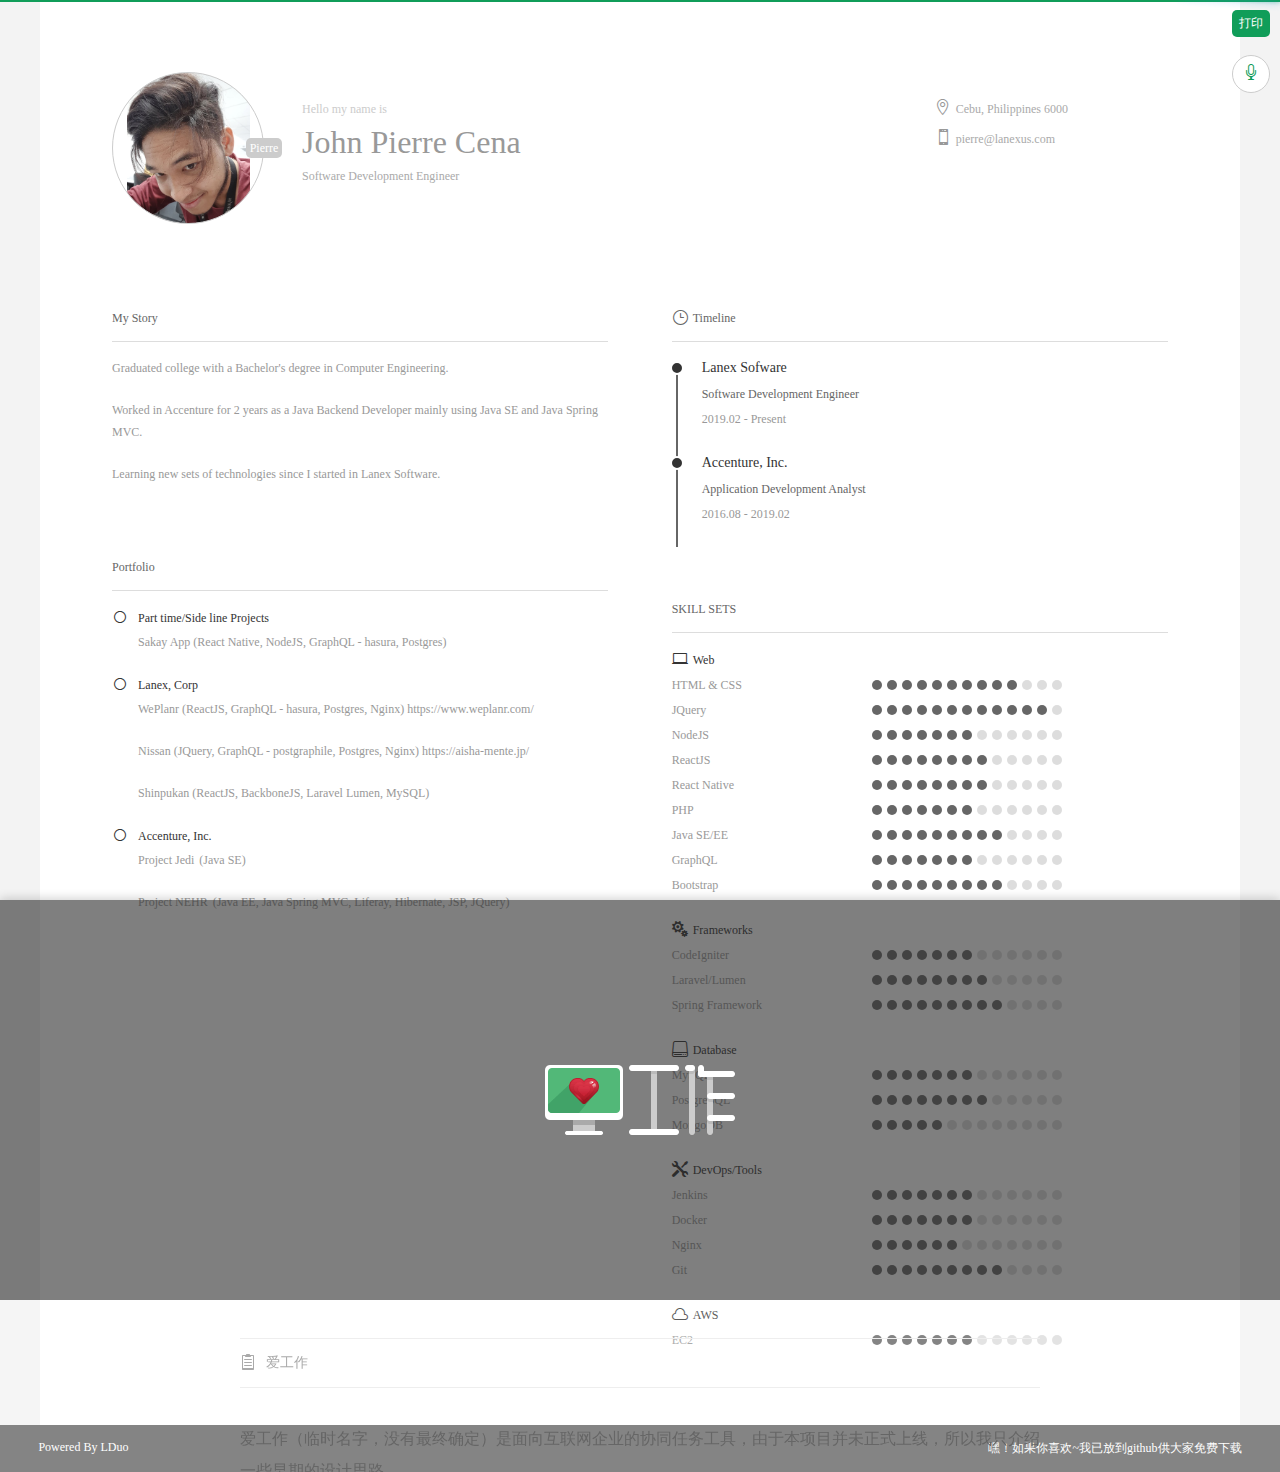
<file: index.html>
<!DOCTYPE html>
<html>
<!--
·   ···  ·  ·  ··
·   ·  · ·  · ·  ·
··· ···   ··   ··
-->
    <head>
        <meta name="viewport" content="width=device-width,initial-scale=1,user-scalable=no,minimal-ui" />
        <meta http-equiv="Content-Type" content="text/html; charset=UTF-8" />
        <meta name="keywords" content="简历,IT男,求职,开源简历" />
        <meta name="description" content="找个工作都不容易~简历开源，有兴趣的随便使用" />

        <!--favicon图标-->
        <link rel="icon" href="images/favicon.png" type="image/x-icon" />
        <link rel="shortcut icon" href="images/favicon.png" type="image/x-icon" />

        <!--ios设备添加到主屏幕的图标-->
        <link rel="apple-touch-icon-precomposed" href="images/apple-touch-icon-precomposed.png">

        <!--loading css-->
        <link href="css/pace-theme-flash.css" rel="stylesheet" type="text/css">

        <!--全局定义css-->
        <link href="css/style.css" rel="stylesheet">

        <!--自适应css-->
        <link href="css/responsive.css" rel="stylesheet">

        <!--字体图标cdd-->
        <link href="css/font.css" rel="stylesheet" type="text/css">

        <title>John Pierre Cena</title>
    </head>
    <body>

        <!-- sound -->
        <div class="sound_area">
            <div class="sa_start circle"><i aria-hidden="true" data-icon="&#xe01b;"></i></div>
            <div class="sa_info r5">
                <ul>
                    <li><i aria-hidden="true" data-icon="&#x4e;"></i>语音请使用/基于chrome浏览器</li>
                    <li><i aria-hidden="true" data-icon="&#x4e;"></i>请允许使用您的麦克风</li>
                    <li><i aria-hidden="true" data-icon="&#x4e;"></i>说"Hello"显示语音助手</li>
                    <li><i aria-hidden="true" data-icon="&#x4e;"></i>说"Close"关闭窗口</li>
                    <li><i aria-hidden="true" data-icon="&#x4e;"></i>说"Contact"显示联系方式</li>
                    <li><i aria-hidden="true" data-icon="&#x4e;"></i>说"Works"显示项目/作品</li>
                    <li><i aria-hidden="true" data-icon="&#x4e;"></i>说"Print"打印此简历</li>
                    <li><i aria-hidden="true" data-icon="&#x4e;"></i>说"Goodbye"再见</li>
                </ul>
            </div>
        </div>

        <div class="sound_help r5 sd">
            <a href="javascript:;" class="close_help" aria-hidden="true" data-icon="&#x4d;"></a>
            <h3><i aria-hidden="true" data-icon="&#xe01b;"></i>你好，我是语音小助手，请原谅我的愚钝...</h3>
            <ul>
                <li><i aria-hidden="true" data-icon="&#x51;"></i>关闭小助手请说"Over"</li>
                <li><i aria-hidden="true" data-icon="&#x5b;"></i>说"Close"关闭窗口</li>
                <li><i aria-hidden="true" data-icon="&#x5b;"></i>说"Contact (you)"显示联系方式</li>
                <li><i aria-hidden="true" data-icon="&#x5b;"></i>说"Print"打印此简历</li>
                <li><i aria-hidden="true" data-icon="&#x5b;"></i>说"Works"显示项目/作品</li>
                <li><i aria-hidden="true" data-icon="&#x5b;"></i>说"(number) one"显示项目1，共5个</li>
                <li><i aria-hidden="true" data-icon="&#x5b;"></i>说"(number) more"显示其他作品</li>
                <li><i aria-hidden="true" data-icon="&#x5b;"></i>说"next"或"down"查看项目/作品时切换下一个</li>
                <li><i aria-hidden="true" data-icon="&#x5b;"></i>说"previous"或"up"查看项目/作品时切换上一个</li>
                <li><i aria-hidden="true" data-icon="&#x5b;"></i>说"Goodbye"再见</li>
            </ul>
        </div>

        <!--print button-->
        <a href="javascript:;" class="r5 button_print btn_green">打印</a>

        <div class="main">
            <div class="content">

                <!--header-->
                <div class="header clearfix">
                    <div class="avatar">
                        <a href="javascript:;" class="avatar_pic circle"><em class="circle doing"></em></a>
                        <b class="doing r5">Pierre</b>
                    </div>
                    <div class="base">
                        <p class="desc">Hello my name is</p>
                        <h2>John Pierre Cena</h2>
                        <p>Software Development Engineer</p>
                        <span>
                            <p><i aria-hidden="true" data-icon="&#xe01d;"></i>Cebu, Philippines 6000</p>
                            <p><a href="javascript:;" class="tel_me"><i aria-hidden="true" data-icon="&#xe00b;"></i>pierre@lanexus.com</a></p>
                        </span>
                    </div>
                </div>

                <!--information-->
                <div class="information clearfix">

                    <!--left-->
                    <div class="info_area info_left info_content">

                        <h5>My Story</h5>
                        <p class="desc">Graduated college with a Bachelor's degree in Computer Engineering.</p>
                        <!-- s1~s5 为对应右侧 时间点 -->
                        <p class="desc s4">Worked in Accenture for 2 years as a Java Backend Developer mainly using Java SE and Java Spring MVC.</p>
                        <p class="desc s5">Learning new sets of technologies since I started in Lanex Software.</p>

                        <h5>Portfolio</h5>
                        <ul>
                            <li class="clearfix">
                                <div class="con">
                                    <h3><i aria-hidden="true" data-icon="&#x5b;"></i>Part time/Side line Projects</h3>
                                    <p>Sakay App (React Native, NodeJS, GraphQL - hasura, Postgres)</p>
                                </div>
                            </li>      
                            <li class="clearfix">
                                <div class="con">
                                    <h3><i aria-hidden="true" data-icon="&#x5b;"></i>Lanex, Corp</h3>
                                    <p>WePlanr (ReactJS, GraphQL - hasura, Postgres, Nginx) https://www.weplanr.com/</p>
                                    <p>Nissan (JQuery, GraphQL - postgraphile, Postgres, Nginx) https://aisha-mente.jp/</p>
                                    <p>Shinpukan (ReactJS, BackboneJS, Laravel Lumen, MySQL)</p>
                                </div>
                            </li>
                            <li class="clearfix">
                                <div class="con">
                                    <h3><i aria-hidden="true" data-icon="&#x5b;"></i>Accenture, Inc.</h3>
                                    <p>Project Jedi<em>(Java SE)</em></p>
                                    <p>Project NEHR<em>(Java EE, Java Spring MVC, Liferay, Hibernate, JSP, JQuery)</em></p>
                                </div>
                            </li>
                        </ul>


                    </div>

                    <!--right-->
                    <div class="info_area info_right info_timeline">
                        <h5><i aria-hidden="true" data-icon="&#x7d;"></i>Timeline</h5>
                        <ul>
                            <li class="clearfix top" id="s5">
                                <!--list样式-->
                                <div class="dot"><b></b></div>
                                <!--内容-->
                                <div class="con">
                                    <h3>Lanex Sofware</h3>
                                    <p>Software Development Engineer</p>
                                    <p class="desc">2019.02 - Present</p>
                                </div>
                            </li>
                            <li class="clearfix" id="s4">
                                <!--list样式-->
                                <div class="dot"><b></b></div>
                                <!--内容-->
                                <div class="con">
                                    <h3>Accenture, Inc.</h3>
                                    <p>Application Development Analyst</p>
                                    <p class="desc">2016.08 - 2019.02</p>
                                </div>
                            </li>
                        </ul>

                        <h5>SKILL SETS</h5>

                        <dl class="clearfix">
                            <dt><h6><i aria-hidden="true" data-icon="&#xe00d;"></i>Web<h6></dt>
                            <dd></dd>
                        </dl>
                        <dl class="clearfix">
                            <dt>HTML & CSS</dt>
                            <dd>
                                <b></b>
                                <b></b>
                                <b></b>
                                <b></b>
                                <b></b>
                                <b></b>
                                <b></b>
                                <b></b>
                                <b></b>
                                <b></b>
                                <em></em>
                                <em></em>
                                <em></em>
                            </dd>
                        </dl>
                        <dl class="clearfix">
                            <dt>JQuery</dt>
                            <dd>
                                <b></b>
                                <b></b>
                                <b></b>
                                <b></b>
                                <b></b>
                                <b></b>
                                <b></b>
                                <b></b>
                                <b></b>
                                <b></b>
                                <b></b>
                                <b></b>
                                <em></em>
                            </dd>
                        </dl>
                        <dl class="clearfix">
                            <dt>NodeJS</dt>
                            <dd>
                                <b></b>
                                <b></b>
                                <b></b>
                                <b></b>
                                <b></b>
                                <b></b>
                                <b></b>
                                <em></em>
                                <em></em>
                                <em></em>
                                <em></em>
                                <em></em>
                                <em></em>
                            </dd>
                        </dl>
                        <dl class="clearfix">
                            <dt>ReactJS</dt>
                            <dd>
                                <b></b>
                                <b></b>
                                <b></b>
                                <b></b>
                                <b></b>
                                <b></b>
                                <b></b>
                                <b></b>
                                <em></em>
                                <em></em>
                                <em></em>
                                <em></em>
                                <em></em>
                            </dd>
                        </dl>
                        <dl class="clearfix">
                            <dt>React Native</dt>
                            <dd>
                                <b></b>
                                <b></b>
                                <b></b>
                                <b></b>
                                <b></b>
                                <b></b>
                                <b></b>
                                <b></b>
                                <em></em>
                                <em></em>
                                <em></em>
                                <em></em>
                                <em></em>
                            </dd>
                        </dl>
                        <dl class="clearfix">
                            <dt>PHP</dt>
                            <dd>
                                <b></b>
                                <b></b>
                                <b></b>
                                <b></b>
                                <b></b>
                                <b></b>
                                <b></b>
                                <em></em>
                                <em></em>
                                <em></em>
                                <em></em>
                                <em></em>
                                <em></em>
                            </dd>
                        </dl>
                        <dl class="clearfix">
                            <dt>Java SE/EE</dt>
                            <dd>
                                <b></b>
                                <b></b>
                                <b></b>
                                <b></b>
                                <b></b>
                                <b></b>
                                <b></b>
                                <b></b>
                                <b></b>
                                <em></em>
                                <em></em>
                                <em></em>
                                <em></em>
                            </dd>
                        </dl>
                        <dl class="clearfix">
                            <dt>GraphQL</dt>
                            <dd>
                                <b></b>
                                <b></b>
                                <b></b>
                                <b></b>
                                <b></b>
                                <b></b>
                                <b></b>
                                <em></em>
                                <em></em>
                                <em></em>
                                <em></em>
                                <em></em>
                                <em></em>
                            </dd>
                        </dl>
                        <dl class="clearfix">
                            <dt>Bootstrap</dt>
                            <dd>
                                <b></b>
                                <b></b>
                                <b></b>
                                <b></b>
                                <b></b>
                                <b></b>
                                <b></b>
                                <b></b>
                                <b></b>
                                <em></em>
                                <em></em>
                                <em></em>
                                <em></em>
                            </dd>
                        </dl>
                        <dl class="clearfix mt20">
                            <dt><h6><i aria-hidden="true" data-icon="&#xe038;"></i>Frameworks<h6></dt>
                            <dd></dd>
                        </dl>
                        <dl class="clearfix">
                            <dt>CodeIgniter</dt>
                            <dd>
                                <b></b>
                                <b></b>
                                <b></b>
                                <b></b>
                                <b></b>
                                <b></b>
                                <b></b>
                                <em></em>
                                <em></em>
                                <em></em>
                                <em></em>
                                <em></em>
                                <em></em>
                            </dd>
                        </dl>
                        <dl class="clearfix">
                            <dt>Laravel/Lumen</dt>
                            <dd>
                                <b></b>
                                <b></b>
                                <b></b>
                                <b></b>
                                <b></b>
                                <b></b>
                                <b></b>
                                <b></b>
                                <em></em>
                                <em></em>
                                <em></em>
                                <em></em>
                                <em></em>
                            </dd>
                        </dl>
                        <dl class="clearfix">
                            <dt>Spring Framework</dt>
                            <dd>
                                <b></b>
                                <b></b>
                                <b></b>
                                <b></b>
                                <b></b>
                                <b></b>
                                <b></b>
                                <b></b>
                                <b></b>
                                <em></em>
                                <em></em>
                                <em></em>
                                <em></em>
                            </dd>
                        </dl>
                        <dl class="clearfix mt20">
                            <dt><h6><i aria-hidden="true" data-icon="&#xe0ea;"></i>Database<h6></dt>
                            <dd></dd>
                        </dl>
                        <dl class="clearfix">
                            <dt>MySQL</dt>
                            <dd>
                                <b></b>
                                <b></b>
                                <b></b>
                                <b></b>
                                <b></b>
                                <b></b>
                                <b></b>
                                <em></em>
                                <em></em>
                                <em></em>
                                <em></em>
                                <em></em>
                                <em></em>
                            </dd>
                        </dl>
                        <dl class="clearfix">
                            <dt>PostgreSQL</dt>
                            <dd>
                                <b></b>
                                <b></b>
                                <b></b>
                                <b></b>
                                <b></b>
                                <b></b>
                                <b></b>
                                <b></b>
                                <em></em>
                                <em></em>
                                <em></em>
                                <em></em>
                                <em></em>
                            </dd>
                        </dl>
                        <dl class="clearfix">
                            <dt>MongoDB</dt>
                            <dd>
                                <b></b>
                                <b></b>
                                <b></b>
                                <b></b>
                                <b></b>
                                <em></em>
                                <em></em>
                                <em></em>
                                <em></em>
                                <em></em>
                                <em></em>
                                <em></em>
                                <em></em>
                            </dd>
                        </dl>
                        <dl class="clearfix mt20">
                            <dt><h6><i aria-hidden="true" data-icon="&#xe035;"></i>DevOps/Tools<h6></dt>
                            <dd></dd>
                        </dl>
                        <dl class="clearfix">
                            <dt>Jenkins</dt>
                            <dd>
                                <b></b>
                                <b></b>
                                <b></b>
                                <b></b>
                                <b></b>
                                <b></b>
                                <b></b>
                                <em></em>
                                <em></em>
                                <em></em>
                                <em></em>
                                <em></em>
                                <em></em>
                            </dd>
                        </dl>
                        <dl class="clearfix">
                            <dt>Docker</dt>
                            <dd>
                                <b></b>
                                <b></b>
                                <b></b>
                                <b></b>
                                <b></b>
                                <b></b>
                                <b></b>
                                <em></em>
                                <em></em>
                                <em></em>
                                <em></em>
                                <em></em>
                                <em></em>
                            </dd>
                        </dl>
                        <dl class="clearfix">
                            <dt>Nginx</dt>
                            <dd>
                                <b></b>
                                <b></b>
                                <b></b>
                                <b></b>
                                <b></b>
                                <b></b>
                                <em></em>
                                <em></em>
                                <em></em>
                                <em></em>
                                <em></em>
                                <em></em>
                                <em></em>
                            </dd>
                        </dl>
                        <dl class="clearfix">
                            <dt>Git</dt>
                            <dd>
                                <b></b>
                                <b></b>
                                <b></b>
                                <b></b>
                                <b></b>
                                <b></b>
                                <b></b>
                                <b></b>
                                <b></b>     
                                <em></em>
                                <em></em>
                                <em></em>
                                <em></em>
                            </dd>
                        </dl>
                        <dl class="clearfix mt20">
                            <dt><h6><i aria-hidden="true" data-icon="&#xe002;"></i>AWS<h6></dt>
                            <dd></dd>
                        </dl>
                        <dl class="clearfix">
                            <dt>EC2</dt>
                            <dd>
                                <b></b>
                                <b></b>
                                <b></b>
                                <b></b>
                                <b></b>
                                <b></b>
                                <b></b>
                                <em></em>
                                <em></em>
                                <em></em>
                                <em></em>
                                <em></em>
                                <em></em>
                            </dd>
                        </dl>
                    </div>
                </div>
            </div>
        </div>
        
        <div class="footer clearfix">
            Powered By LDuo
            <a href="https://github.com/lduo/resume" target="_blank">嘿！如果你喜欢~我已放到github供大家免费下载</a>
        </div>

        <!--个人基本信息-->
        <div class="tip_avatar">
            <a href="javascript:;" class="tip_close" aria-hidden="true" data-icon="&#x4d;"></a>
            <div class="tip_avatar_con">
                <div class="tip_right">
                    <p class="en mt">Hello my name is</p>
                    <h2>名字</h2>
                    <p>掌握技能/从事行业</p>
                    <p class="mt20">联系方式</p>                 
                    <p><i aria-hidden="true" data-icon="&#xe010;"></i>xxxx@gmail.com</p>
                    <p><i aria-hidden="true" data-icon="&#xe00b;"></i>17000000000</p>
                    <p><i aria-hidden="true" data-icon="&#xe066;"></i>微信名称</p>
                    <p class="mt20"><span class="wechat"></span></p>
                </div>
                <!--如果依然使用该头像请不要删掉()里的内容-->
                <p class="desc">Cartoon just like me (Design by Jameskelly)</p>
            </div>
        </div>
        <div class="tip_avatar_bg"></div>

        <!--作品内容-->
        <div class="tip_product sd">

            <!--关闭作品展示-->
            <a href="javascript:;" class="r5 tip_area_close" aria-hidden="true" data-icon="&#x4d;"></a>

            <div id="tip_carousel" class="carousel slide" data-ride="carousel">

                <!-- 作品区域 -->
                <div class="carousel-inner">
                    
                    <!--作品1-->
                    <div class="item active">

                        <div class="banner product_h1">
                            <div class="logo r5"></div>
                            <div class="banner_bg"></div>
                        </div>
                        <div class="descprition">
                            <h3><i aria-hidden="true" data-icon="&#xe0e6;"></i>爱工作</h3>
                            <p>爱工作（临时名字，没有最终确定）是面向互联网企业的协同任务工具，由于本项目并未正式上线，所以我只介绍一些早期的设计思路。</p>
                            <p class="pic">
                                <img src="images/pic_lw_login.jpg" alt="登陆页" />
                                <span>登陆页</span>
                            </p>
                            <p class="pic">
                                <img src="images/pic_lw_loginui.jpg" alt="登陆页UI" />
                                <span>登陆页UI</span>
                            </p>
                            <p>登陆页有成员最新动态，方便成员在未登录状态下可直观了解内部公开信息，登录时当输入密码的时候（账号不为空）的时候登陆按钮高亮，如果输入错误密码会显示 找回密码按钮。</p>
                            <p class="pic">
                                <img src="images/pic_lw_timeline.jpg" alt="首页动态" />
                                <span>首页动态</span>
                            </p>
                            <p>左侧个人信息区域背景和登陆页相同，切登陆页切换随即相应变化，可以折叠；通知、个人设置、日程等类似ios通知栏。</p>
                            <p class="pic">
                                <img src="images/pic_lw_timelineui.jpg" alt="全局UI" />
                                <span>动态 & 部分UI</span>
                            </p>
                            <p>上图是一些局部的功能UI图，该项目涉及的页面很多，从项目最初头脑风暴 - 原型图 - 设计稿 - 协助前端一起开发，用了有5个月左右。</p>
                            <div class="time">
                                <em>2013</em>年<em>12</em>月<b>-</b><em>2014</em>年<em>4</em>月
                            </div>
                        </div>

                    </div>

                    <!--作品2-->
                    <div class="item">
                        
                        <div class="banner product_h2">
                            <div class="logo r5"></div>
                            <div class="banner_bg"></div>
                        </div>
                        <div class="descprition">
                            <h3><i aria-hidden="true" data-icon="&#xe013;"></i>哈市集<a href="http://www.hashiji.com" target="_blank" class="btn_green r5">访问</a></h3>
                            <p>哈市集成立之初的想法是在2012年4月产生的，是一个衣物导购的网站，与其他稍有不同，不是由用户自己来分享，而是由自己挑选出来分享，当然，由于精力有限，不都是最佳。期间经历了3次改版（不会运营是鸡肋...），不过每次都很享受设计到代码到效果的感觉，相当过瘾。</p>
                            <p class="pic">
                                <img src="images/pic_hsj_index.jpg" alt="首页" />
                                <span>首页(10:00 - 11:00)</span>
                            </p>
                            <p class="pic">
                                <img src="images/pic_hsj_nav.jpg" alt="侧栏" />
                                <span>侧栏</span>
                            </p>
                            <p class="pic">
                                <img src="images/pic_hsj_list.jpg" alt="分类" />
                                <span>分类</span>
                            </p>
                            <p class="pic">
                                <img src="images/pic_hsj_goods.jpg" alt="衣物介绍" />
                                <span>衣物介绍</span>
                            </p>
                            <p class="pic">
                                <img src="images/pic_hsj_time.jpg" alt="时间主题" />
                                <span>时间主题</span>
                            </p>
                            <p>整站背景、按钮...是根据当前时间段响应时间更换颜色，使用户更有时间概念，而当在不同时段访问时也会增加新鲜感。</p>
                            <p class="pic">
                                <img src="images/pic_hsj_responsive.jpg" alt="响应式布局" />
                                <span>响应式布局</span>
                            </p>                     
                            <p class="pic">
                                <img src="images/pic_hsj_menu.jpg" alt="菜单" />
                                <span>顶部随滚动位置变化而变化</span>
                            </p>
                            <p class="pic">
                                <img src="images/pic_hsj_01.gif" alt="动效" />
                                <span>侧栏动效</span>
                            </p>
                            <p class="pic">
                                <img src="images/pic_hsj_02.gif" alt="动效" />
                                <span>衣物图片</span>
                            </p>
                            <p class="pic">
                                <img src="images/pic_hsj_03.gif" alt="动效" />
                                <span>全景照片（暂已取消此功能）</span>
                            </p>
                            <div class="time">
                                <em>2014</em>年<em>1</em>月<b>-</b><em>2014</em>年<em>2</em>月 业余时间
                            </div>
                        </div>

                    </div>

                    <!--作品3-->
                    <div class="item">
                        
                        <div class="banner product_h3">
                            <div class="logo r5"></div>
                            <div class="banner_bg"></div>
                        </div>
                        <div class="descprition">
                            <h3><i aria-hidden="true" data-icon="&#xe108;"></i>优你网<a href="http://www.yoniw.net" target="_blank" class="btn_green r5">访问</a></h3>
                            <p>优你网是针对大学生的校园社区，主要核心是帮助大学生找兼职工作，还为在校大学生提供活动、优惠等。</p>
                            <p class="quote">2013年4月来到优你网,这是家创业公司，很有激情，我们从设想到实施最后上线共用了5个月，因为从设计到最终完成只有2人，所以时间稍微长了些，我负责设计和前端，另一个人负责整个后端和数据库等，9月末我们一起去了北京，学习了解创业经验并寻找投资伙伴，虽然最终未能完成融资不过依然学了很多。</p>                          
                            <p class="pic">
                                <img src="images/pic_ynw_index.jpg" alt="登陆页" />
                                <span>登陆页</span>
                            </p>
                            <p class="pic">
                                <img src="images/pic_ynw_home.jpg" alt="用户主页" />
                                <span>用户主页</span>
                            </p>
                            <p class="pic">
                                <img src="images/pic_ynw_parttime.jpg" alt="兼职内容" />
                                <span>兼职内容</span>
                            </p>
                            <p class="pic">
                                <img src="images/pic_ynw_circle.jpg" alt="圈子" />
                                <span>圈子</span>
                            </p>
                            <p>整站采用响应式布局</p>
                            <div class="time">
                                <em>2013</em>年<em>4</em>月<b>-</b><em>2013</em>年<em>10</em>月
                            </div>
                        </div>

                    </div>

                    <!--作品4-->
                    <div class="item">
                        
                        <div class="banner product_h4">
                            <div class="logo r5"></div>
                            <div class="banner_bg"></div>
                        </div>
                        <div class="descprition">
                            <h3><i aria-hidden="true" data-icon="&#xe021;"></i>云边轻博客2.0<a href="http://t.anythink.com.cn/" target="_blank" class="btn_green r5">访问</a></h3>
                            <p>2012年3月份，因为自己上一个作品是基于云边1.0的，所以联系到了1.0的创建人，共同开发2.0，之后又增加了几个小伙伴，就这样，大家都是利用业余时间用了4个月完成了云边2.0的程序，不过看到很多站长拿来尝试还是很有成就感，当然，还存在一些bug...</p>                      
                            <p class="pic">
                                <img src="images/pic_yb_index.jpg" alt="安装" />
                                <span>开始安装</span>
                            </p>
                            <p class="pic">
                                <img src="images/pic_yb_install.jpg" alt="安装配置" />
                                <span>安装配置</span>
                            </p>
                            <p class="pic">
                                <img src="images/pic_yb_home.jpg" alt="首页" />
                                <span>首页</span>
                            </p>
                            <p class="pic">
                                <img src="images/pic_yb_theme1.jpg" alt="主题1" />
                                <span>我的主题1</span>
                            </p>
                            <p class="pic">
                                <img src="images/pic_yb_theme2.jpg" alt="主题2" />
                                <span>我的主题2</span>
                            </p>
                            <div class="time">
                                <em>2012</em>年<em>3</em>月<b>-</b><em>2012</em>年<em>7</em>月
                            </div>
                        </div>

                    </div>

                    <!--作品5-->
                    <div class="item">
                        
                        <div class="banner product_h5">
                            <div class="logo r5"></div>
                            <div class="banner_bg"></div>
                        </div>
                        <div class="descprition">
                            <h3><i aria-hidden="true" data-icon="&#xe0eb;"></i>发泄吧<a href="http://www.faxieba.net" target="_blank" class="btn_green r5">访问</a></h3>
                            <p>发泄吧就是基于云边1.0开发的，所以才有了和云边合作的想法。</p>
                            <p class="quote">2011年11月末着手开始花了3个多月创办了发泄吧，运营没多久就卖了，当时的运营在现在来看还是不错的....</p>
                            <p class="pic">
                                <img src="images/pic_fxb_banner.jpg" alt="效果图" />
                                <span>宣传图</span>
                            </p>
                            <p class="pic">
                                <img src="images/pic_fxb_index.jpg" alt="首页" />
                                <span>首页</span>
                            </p>
                            <p class="pic">
                                <img src="images/pic_fxb_post.jpg" alt="扔纸条" />
                                <span>“扔纸条”</span>
                            </p>
                            <p class="pic">
                                <img src="images/pic_fxb_game.jpg" alt="游戏中心" />
                                <span>游戏中心</span>
                            </p>
                            <div class="time">
                                <em>2011</em>年<em>11</em>月<b>-</b><em>2012</em>年<em>2</em>月
                            </div>
                        </div>

                    </div>

                    <!--更多作品-->
                    <div class="item">

                        <div class="banner product_h6">
                            <div class="logo r5">More</div>
                            <div class="banner_bg"></div>
                        </div>
                        <div class="descprition">
                            <h3><i aria-hidden="true" data-icon="&#xe0e8;"></i>更多作品</h3>
                            <p>2012年8月份打算做一个母婴类电商，但最终未能完成...留下了以下遗产。</p>
                            <p class="pic">
                                <img src="images/pic_other_01.jpg" alt="宝贝时光" />
                                <span>宝贝时光</span>
                            </p>
                            <p></p>
                            <p>2013年11月，在迈远为Soufeel制作web mobile版本(http://m.soufeel.com)</p>
                            <p class="pic">
                                <img src="images/pic_other_02.jpg" alt="Soufeel移动版" />
                                <span>Soufeel移动版</span>
                            </p>
                            <p></p>
                            <p>2014年3月，接触phonegap，尝试基于jquery做了一个类Flappy Bird的游戏《Pig's Dream》，由于jquery在ios下的效果不尽人意，更不用说在Android的，所以对其做了一些优化，将animate改为transform后动画流畅，不过还是因为小猪更新位移和声音的一些问题在ios4设备下会卡顿，并没有将其上线（估计即使申请apple store也会被驳回）。</p>
                            <p class="pic">
                                <img src="images/pic_other_03.png" alt="Pig's Dream" />
                                <span>Pig's Dream</span>
                            </p>
                            <p class="pic">
                                <img src="images/pic_other_04.png" alt="Pig's Dream" />
                                <span>Pig's Dream</span>
                            </p>
                            <p class="pic">
                                <img src="images/pic_other_05.png" alt="Pig's Dream" />
                                <span>Pig's Dream</span>
                            </p>
                        </div>

                    </div>

                </div>

                <!-- 左右控制 -->
                <a class="carousel-control left" href="#tip_carousel" data-slide="prev">
                    <i aria-hidden="true" data-icon="&#x34;"></i>
                </a>
                <a class="carousel-control right" href="#tip_carousel" data-slide="next">
                    <i aria-hidden="true" data-icon="&#x35;"></i>
                </a>

            </div>


        </div>

        <div class="bye"><span>再见</span></div>

        <!--Jquery 2.1 不支持ie6、7、8-->
        <script type="text/javascript" src="js/jquery-2.1.1.min.js"></script>

        <!--jquery 局部打印-->
        <script type="text/javascript" src="js/jQuery.print.js"></script>

        <!--jquery 动画-->
        <script type="text/javascript" src="js/jquery.transit.min.js"></script>

        <!--jquery 轮播-基于bootstrap carousel-->
        <script type="text/javascript" src="js/carousel.min.js"></script>

        <!--jquery annyang sound control-->
        <script type="text/javascript" src="js/annyang.min.js"></script>

        <!--jquery loadding-->
        <script type="text/javascript" src="js/pace.min.js"></script>

        <!--effect-->
        <script type="text/javascript" src="js/common.js"></script>

    </body>
</html>
</file>
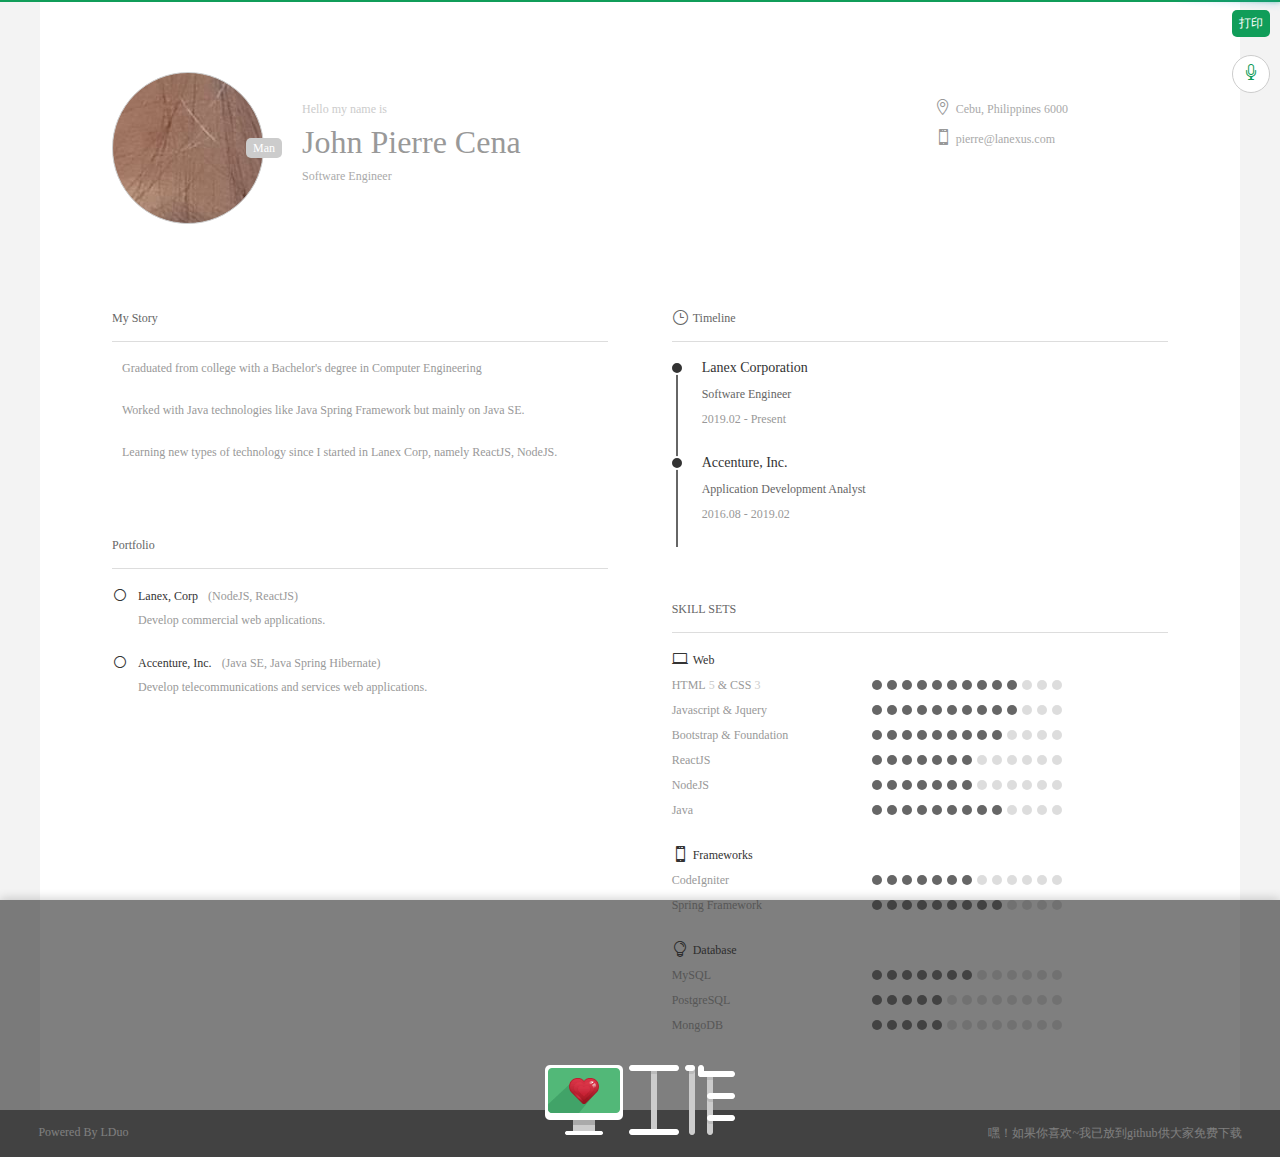
<file: resume/index.html>
<!DOCTYPE html>
<html>
<!--
·   ···  ·  ·  ··
·   ·  · ·  · ·  ·
··· ···   ··   ··
-->
    <head>
        <meta name="viewport" content="width=device-width,initial-scale=1,user-scalable=no,minimal-ui" />
        <meta http-equiv="Content-Type" content="text/html; charset=UTF-8" />
        <meta name="keywords" content="简历,IT男,求职,开源简历" />
        <meta name="description" content="找个工作都不容易~简历开源，有兴趣的随便使用" />

        <!--favicon图标-->
        <link rel="icon" href="images/favicon.png" type="image/x-icon" />
        <link rel="shortcut icon" href="images/favicon.png" type="image/x-icon" />

        <!--ios设备添加到主屏幕的图标-->
        <link rel="apple-touch-icon-precomposed" href="images/apple-touch-icon-precomposed.png">

        <!--loading css-->
        <link href="css/pace-theme-flash.css" rel="stylesheet" type="text/css">

        <!--全局定义css-->
        <link href="css/style.css" rel="stylesheet">

        <!--自适应css-->
        <link href="css/responsive.css" rel="stylesheet">

        <!--字体图标cdd-->
        <link href="css/font.css" rel="stylesheet" type="text/css">

        <title>谁的简历</title>
    </head>
    <body>

        <!-- sound -->
        <div class="sound_area">
            <div class="sa_start circle"><i aria-hidden="true" data-icon="&#xe01b;"></i></div>
            <div class="sa_info r5">
                <ul>
                    <li><i aria-hidden="true" data-icon="&#x4e;"></i>语音请使用/基于chrome浏览器</li>
                    <li><i aria-hidden="true" data-icon="&#x4e;"></i>请允许使用您的麦克风</li>
                    <li><i aria-hidden="true" data-icon="&#x4e;"></i>说"Hello"显示语音助手</li>
                    <li><i aria-hidden="true" data-icon="&#x4e;"></i>说"Close"关闭窗口</li>
                    <li><i aria-hidden="true" data-icon="&#x4e;"></i>说"Contact"显示联系方式</li>
                    <li><i aria-hidden="true" data-icon="&#x4e;"></i>说"Works"显示项目/作品</li>
                    <li><i aria-hidden="true" data-icon="&#x4e;"></i>说"Print"打印此简历</li>
                    <li><i aria-hidden="true" data-icon="&#x4e;"></i>说"Goodbye"再见</li>
                </ul>
            </div>
        </div>

        <div class="sound_help r5 sd">
            <a href="javascript:;" class="close_help" aria-hidden="true" data-icon="&#x4d;"></a>
            <h3><i aria-hidden="true" data-icon="&#xe01b;"></i>你好，我是语音小助手，请原谅我的愚钝...</h3>
            <ul>
                <li><i aria-hidden="true" data-icon="&#x51;"></i>关闭小助手请说"Over"</li>
                <li><i aria-hidden="true" data-icon="&#x5b;"></i>说"Close"关闭窗口</li>
                <li><i aria-hidden="true" data-icon="&#x5b;"></i>说"Contact (you)"显示联系方式</li>
                <li><i aria-hidden="true" data-icon="&#x5b;"></i>说"Print"打印此简历</li>
                <li><i aria-hidden="true" data-icon="&#x5b;"></i>说"Works"显示项目/作品</li>
                <li><i aria-hidden="true" data-icon="&#x5b;"></i>说"(number) one"显示项目1，共5个</li>
                <li><i aria-hidden="true" data-icon="&#x5b;"></i>说"(number) more"显示其他作品</li>
                <li><i aria-hidden="true" data-icon="&#x5b;"></i>说"next"或"down"查看项目/作品时切换下一个</li>
                <li><i aria-hidden="true" data-icon="&#x5b;"></i>说"previous"或"up"查看项目/作品时切换上一个</li>
                <li><i aria-hidden="true" data-icon="&#x5b;"></i>说"Goodbye"再见</li>
            </ul>
        </div>

        <!--print button-->
        <a href="javascript:;" class="r5 button_print btn_green">打印</a>

        <div class="main">
            <div class="content">

                <!--header-->
                <div class="header clearfix">
                    <div class="avatar">
                        <a href="javascript:;" class="avatar_pic circle"><em class="circle doing"></em></a>
                        <b class="doing r5">Man</b>
                    </div>
                    <div class="base">
                        <p class="desc">Hello my name is</p>
                        <h2>John Pierre Cena</h2>
                        <p>Software Engineer</p>
                        <span>
                            <p><i aria-hidden="true" data-icon="&#xe01d;"></i>Cebu, Philippines 6000</p>
                            <p><a href="javascript:;" class="tel_me"><i aria-hidden="true" data-icon="&#xe00b;"></i>pierre@lanexus.com</a></p>
                        </span>
                    </div>
                </div>

                <!--information-->
                <div class="information clearfix">

                    <!--left-->
                    <div class="info_area info_left info_content">

                        <h5>My Story</h5>
                        <p class="desc"><em class="count"></em>Graduated from college with a Bachelor's degree in Computer Engineering</p>
                        <!-- s1~s5 为对应右侧 时间点 -->
                        <p class="desc s2"><em class="count"></em>Worked with Java technologies like Java Spring Framework but mainly on Java SE.</p>
                        <p class="desc s5"><em class="count"></em>Learning new types of technology since I started in Lanex Corp, namely ReactJS, NodeJS.</p>

                        <h5>Portfolio</h5>
                        <ul>
                            <li class="clearfix">
                                <div class="con">
                                    <h3><i aria-hidden="true" data-icon="&#x5b;"></i>Lanex, Corp<em>(NodeJS, ReactJS)</em></h3>
                                    <p>Develop commercial web applications.</p>
                                </div>
                            </li>
                            <li class="clearfix">
                                <div class="con">
                                    <h3><i aria-hidden="true" data-icon="&#x5b;"></i>Accenture, Inc.<em>(Java SE, Java Spring Hibernate)</em></h3>
                                    <p>Develop telecommunications and services web applications.</p>
                                </div>
                            </li>
                        </ul>


                    </div>

                    <!--right-->
                    <div class="info_area info_right info_timeline">
                        <h5><i aria-hidden="true" data-icon="&#x7d;"></i>Timeline</h5>
                        <ul>
                            <li class="clearfix top" id="s5">
                                <!--list样式-->
                                <div class="dot"><b></b></div>
                                <!--内容-->
                                <div class="con">
                                    <h3>Lanex Corporation</h3>
                                    <p>Software Engineer</p>
                                    <p class="desc">2019.02 - Present</p>
                                </div>
                            </li>
                            <li class="clearfix" id="s4">
                                <!--list样式-->
                                <div class="dot"><b></b></div>
                                <!--内容-->
                                <div class="con">
                                    <h3>Accenture, Inc.</h3>
                                    <p>Application Development Analyst</p>
                                    <p class="desc">2016.08 - 2019.02</p>
                                </div>
                            </li>
                        </ul>

                        <h5>SKILL SETS</h5>

                        <dl class="clearfix">
                            <dt><h6><i aria-hidden="true" data-icon="&#xe00d;"></i>Web<h6></dt>
                            <dd></dd>
                        </dl>
                        <dl class="clearfix">
                            <dt>HTML<em>5</em> & CSS<em>3</em></dt>
                            <dd>
                                <b></b>
                                <b></b>
                                <b></b>
                                <b></b>
                                <b></b>
                                <b></b>
                                <b></b>
                                <b></b>
                                <b></b>
                                <b></b>
                                <em></em>
                                <em></em>
                                <em></em>
                            </dd>
                        </dl>
                        <dl class="clearfix">
                            <dt>Javascript & Jquery</dt>
                            <dd>
                                <b></b>
                                <b></b>
                                <b></b>
                                <b></b>
                                <b></b>
                                <b></b>
                                <b></b>
                                <b></b>
                                <b></b>
                                <b></b>
                                <em></em>
                                <em></em>
                                <em></em>
                            </dd>
                        </dl>
                        <dl class="clearfix">
                            <dt>Bootstrap & Foundation</dt>
                            <dd>
                                <b></b>
                                <b></b>
                                <b></b>
                                <b></b>
                                <b></b>
                                <b></b>
                                <b></b>
                                <b></b>
                                <b></b>
                                <em></em>
                                <em></em>
                                <em></em>
                                <em></em>
                            </dd>
                        </dl>
                        <dl class="clearfix">
                            <dt>ReactJS</dt>
                            <dd>
                                <b></b>
                                <b></b>
                                <b></b>
                                <b></b>
                                <b></b>
                                <b></b>
                                <b></b>
                                <em></em>
                                <em></em>
                                <em></em>
                                <em></em>
                                <em></em>
                                <em></em>
                            </dd>
                        </dl>
                        <dl class="clearfix">
                            <dt>NodeJS</dt>
                            <dd>
                                <b></b>
                                <b></b>
                                <b></b>
                                <b></b>
                                <b></b>
                                <b></b>
                                <b></b>
                                <em></em>
                                <em></em>
                                <em></em>
                                <em></em>
                                <em></em>
                                <em></em>
                            </dd>
                        </dl>
                        <dl class="clearfix">
                            <dt>Java</dt>
                            <dd>
                                <b></b>
                                <b></b>
                                <b></b>
                                <b></b>
                                <b></b>
                                <b></b>
                                <b></b>
                                <b></b>
                                <b></b>
                                <em></em>
                                <em></em>
                                <em></em>
                                <em></em>
                            </dd>
                        </dl>
                        <dl class="clearfix mt20">
                            <dt><h6><i aria-hidden="true" data-icon="&#xe00b;"></i>Frameworks<h6></dt>
                            <dd></dd>
                        </dl>
                        <dl class="clearfix">
                            <dt>CodeIgniter</dt>
                            <dd>
                                <b></b>
                                <b></b>
                                <b></b>
                                <b></b>
                                <b></b>
                                <b></b>
                                <b></b>
                                <em></em>
                                <em></em>
                                <em></em>
                                <em></em>
                                <em></em>
                                <em></em>
                            </dd>
                        </dl>
                        <dl class="clearfix">
                            <dt>Spring Framework</dt>
                            <dd>
                                <b></b>
                                <b></b>
                                <b></b>
                                <b></b>
                                <b></b>
                                <b></b>
                                <b></b>
                                <b></b>
                                <b></b>
                                <em></em>
                                <em></em>
                                <em></em>
                                <em></em>
                            </dd>
                        </dl>
                        <dl class="clearfix mt20">
                            <dt><h6><i aria-hidden="true" data-icon="&#xe007;"></i>Database<h6></dt>
                            <dd></dd>
                        </dl>
                        <dl class="clearfix">
                            <dt>MySQL</dt>
                            <dd>
                                <b></b>
                                <b></b>
                                <b></b>
                                <b></b>
                                <b></b>
                                <b></b>
                                <b></b>
                                <em></em>
                                <em></em>
                                <em></em>
                                <em></em>
                                <em></em>
                                <em></em>
                            </dd>
                        </dl>
                        <dl class="clearfix">
                            <dt>PostgreSQL</dt>
                            <dd>
                                <b></b>
                                <b></b>
                                <b></b>
                                <b></b>
                                <b></b>
                                <em></em>
                                <em></em>
                                <em></em>
                                <em></em>
                                <em></em>
                                <em></em>
                                <em></em>
                                <em></em>
                            </dd>
                        </dl>
                        <dl class="clearfix">
                            <dt>MongoDB</dt>
                            <dd>
                                <b></b>
                                <b></b>
                                <b></b>
                                <b></b>
                                <b></b>
                                <em></em>
                                <em></em>
                                <em></em>
                                <em></em>
                                <em></em>
                                <em></em>
                                <em></em>
                                <em></em>
                            </dd>
                        </dl>

                    </div>

                </div>

            </div>
        </div>
        
        <div class="footer clearfix">
            Powered By LDuo
            <a href="https://github.com/lduo/resume" target="_blank">嘿！如果你喜欢~我已放到github供大家免费下载</a>
        </div>

        <!--个人基本信息-->
        <div class="tip_avatar">
            <a href="javascript:;" class="tip_close" aria-hidden="true" data-icon="&#x4d;"></a>
            <div class="tip_avatar_con">
                <div class="tip_right">
                    <p class="en mt">Hello my name is</p>
                    <h2>名字</h2>
                    <p>掌握技能/从事行业</p>
                    <p class="mt20">联系方式</p>                 
                    <p><i aria-hidden="true" data-icon="&#xe010;"></i>xxxx@gmail.com</p>
                    <p><i aria-hidden="true" data-icon="&#xe00b;"></i>17000000000</p>
                    <p><i aria-hidden="true" data-icon="&#xe066;"></i>微信名称</p>
                    <p class="mt20"><span class="wechat"></span></p>
                </div>
                <!--如果依然使用该头像请不要删掉()里的内容-->
                <p class="desc">Cartoon just like me (Design by Jameskelly)</p>
            </div>
        </div>
        <div class="tip_avatar_bg"></div>

        <!--作品内容-->
        <div class="tip_product sd">

            <!--关闭作品展示-->
            <a href="javascript:;" class="r5 tip_area_close" aria-hidden="true" data-icon="&#x4d;"></a>

            <div id="tip_carousel" class="carousel slide" data-ride="carousel">

                <!-- 作品区域 -->
                <div class="carousel-inner">
                    
                    <!--作品1-->
                    <div class="item active">

                        <div class="banner product_h1">
                            <div class="logo r5"></div>
                            <div class="banner_bg"></div>
                        </div>
                        <div class="descprition">
                            <h3><i aria-hidden="true" data-icon="&#xe0e6;"></i>爱工作</h3>
                            <p>爱工作（临时名字，没有最终确定）是面向互联网企业的协同任务工具，由于本项目并未正式上线，所以我只介绍一些早期的设计思路。</p>
                            <p class="pic">
                                <img src="images/pic_lw_login.jpg" alt="登陆页" />
                                <span>登陆页</span>
                            </p>
                            <p class="pic">
                                <img src="images/pic_lw_loginui.jpg" alt="登陆页UI" />
                                <span>登陆页UI</span>
                            </p>
                            <p>登陆页有成员最新动态，方便成员在未登录状态下可直观了解内部公开信息，登录时当输入密码的时候（账号不为空）的时候登陆按钮高亮，如果输入错误密码会显示 找回密码按钮。</p>
                            <p class="pic">
                                <img src="images/pic_lw_timeline.jpg" alt="首页动态" />
                                <span>首页动态</span>
                            </p>
                            <p>左侧个人信息区域背景和登陆页相同，切登陆页切换随即相应变化，可以折叠；通知、个人设置、日程等类似ios通知栏。</p>
                            <p class="pic">
                                <img src="images/pic_lw_timelineui.jpg" alt="全局UI" />
                                <span>动态 & 部分UI</span>
                            </p>
                            <p>上图是一些局部的功能UI图，该项目涉及的页面很多，从项目最初头脑风暴 - 原型图 - 设计稿 - 协助前端一起开发，用了有5个月左右。</p>
                            <div class="time">
                                <em>2013</em>年<em>12</em>月<b>-</b><em>2014</em>年<em>4</em>月
                            </div>
                        </div>

                    </div>

                    <!--作品2-->
                    <div class="item">
                        
                        <div class="banner product_h2">
                            <div class="logo r5"></div>
                            <div class="banner_bg"></div>
                        </div>
                        <div class="descprition">
                            <h3><i aria-hidden="true" data-icon="&#xe013;"></i>哈市集<a href="http://www.hashiji.com" target="_blank" class="btn_green r5">访问</a></h3>
                            <p>哈市集成立之初的想法是在2012年4月产生的，是一个衣物导购的网站，与其他稍有不同，不是由用户自己来分享，而是由自己挑选出来分享，当然，由于精力有限，不都是最佳。期间经历了3次改版（不会运营是鸡肋...），不过每次都很享受设计到代码到效果的感觉，相当过瘾。</p>
                            <p class="pic">
                                <img src="images/pic_hsj_index.jpg" alt="首页" />
                                <span>首页(10:00 - 11:00)</span>
                            </p>
                            <p class="pic">
                                <img src="images/pic_hsj_nav.jpg" alt="侧栏" />
                                <span>侧栏</span>
                            </p>
                            <p class="pic">
                                <img src="images/pic_hsj_list.jpg" alt="分类" />
                                <span>分类</span>
                            </p>
                            <p class="pic">
                                <img src="images/pic_hsj_goods.jpg" alt="衣物介绍" />
                                <span>衣物介绍</span>
                            </p>
                            <p class="pic">
                                <img src="images/pic_hsj_time.jpg" alt="时间主题" />
                                <span>时间主题</span>
                            </p>
                            <p>整站背景、按钮...是根据当前时间段响应时间更换颜色，使用户更有时间概念，而当在不同时段访问时也会增加新鲜感。</p>
                            <p class="pic">
                                <img src="images/pic_hsj_responsive.jpg" alt="响应式布局" />
                                <span>响应式布局</span>
                            </p>                     
                            <p class="pic">
                                <img src="images/pic_hsj_menu.jpg" alt="菜单" />
                                <span>顶部随滚动位置变化而变化</span>
                            </p>
                            <p class="pic">
                                <img src="images/pic_hsj_01.gif" alt="动效" />
                                <span>侧栏动效</span>
                            </p>
                            <p class="pic">
                                <img src="images/pic_hsj_02.gif" alt="动效" />
                                <span>衣物图片</span>
                            </p>
                            <p class="pic">
                                <img src="images/pic_hsj_03.gif" alt="动效" />
                                <span>全景照片（暂已取消此功能）</span>
                            </p>
                            <div class="time">
                                <em>2014</em>年<em>1</em>月<b>-</b><em>2014</em>年<em>2</em>月 业余时间
                            </div>
                        </div>

                    </div>

                    <!--作品3-->
                    <div class="item">
                        
                        <div class="banner product_h3">
                            <div class="logo r5"></div>
                            <div class="banner_bg"></div>
                        </div>
                        <div class="descprition">
                            <h3><i aria-hidden="true" data-icon="&#xe108;"></i>优你网<a href="http://www.yoniw.net" target="_blank" class="btn_green r5">访问</a></h3>
                            <p>优你网是针对大学生的校园社区，主要核心是帮助大学生找兼职工作，还为在校大学生提供活动、优惠等。</p>
                            <p class="quote">2013年4月来到优你网,这是家创业公司，很有激情，我们从设想到实施最后上线共用了5个月，因为从设计到最终完成只有2人，所以时间稍微长了些，我负责设计和前端，另一个人负责整个后端和数据库等，9月末我们一起去了北京，学习了解创业经验并寻找投资伙伴，虽然最终未能完成融资不过依然学了很多。</p>                          
                            <p class="pic">
                                <img src="images/pic_ynw_index.jpg" alt="登陆页" />
                                <span>登陆页</span>
                            </p>
                            <p class="pic">
                                <img src="images/pic_ynw_home.jpg" alt="用户主页" />
                                <span>用户主页</span>
                            </p>
                            <p class="pic">
                                <img src="images/pic_ynw_parttime.jpg" alt="兼职内容" />
                                <span>兼职内容</span>
                            </p>
                            <p class="pic">
                                <img src="images/pic_ynw_circle.jpg" alt="圈子" />
                                <span>圈子</span>
                            </p>
                            <p>整站采用响应式布局</p>
                            <div class="time">
                                <em>2013</em>年<em>4</em>月<b>-</b><em>2013</em>年<em>10</em>月
                            </div>
                        </div>

                    </div>

                    <!--作品4-->
                    <div class="item">
                        
                        <div class="banner product_h4">
                            <div class="logo r5"></div>
                            <div class="banner_bg"></div>
                        </div>
                        <div class="descprition">
                            <h3><i aria-hidden="true" data-icon="&#xe021;"></i>云边轻博客2.0<a href="http://t.anythink.com.cn/" target="_blank" class="btn_green r5">访问</a></h3>
                            <p>2012年3月份，因为自己上一个作品是基于云边1.0的，所以联系到了1.0的创建人，共同开发2.0，之后又增加了几个小伙伴，就这样，大家都是利用业余时间用了4个月完成了云边2.0的程序，不过看到很多站长拿来尝试还是很有成就感，当然，还存在一些bug...</p>                      
                            <p class="pic">
                                <img src="images/pic_yb_index.jpg" alt="安装" />
                                <span>开始安装</span>
                            </p>
                            <p class="pic">
                                <img src="images/pic_yb_install.jpg" alt="安装配置" />
                                <span>安装配置</span>
                            </p>
                            <p class="pic">
                                <img src="images/pic_yb_home.jpg" alt="首页" />
                                <span>首页</span>
                            </p>
                            <p class="pic">
                                <img src="images/pic_yb_theme1.jpg" alt="主题1" />
                                <span>我的主题1</span>
                            </p>
                            <p class="pic">
                                <img src="images/pic_yb_theme2.jpg" alt="主题2" />
                                <span>我的主题2</span>
                            </p>
                            <div class="time">
                                <em>2012</em>年<em>3</em>月<b>-</b><em>2012</em>年<em>7</em>月
                            </div>
                        </div>

                    </div>

                    <!--作品5-->
                    <div class="item">
                        
                        <div class="banner product_h5">
                            <div class="logo r5"></div>
                            <div class="banner_bg"></div>
                        </div>
                        <div class="descprition">
                            <h3><i aria-hidden="true" data-icon="&#xe0eb;"></i>发泄吧<a href="http://www.faxieba.net" target="_blank" class="btn_green r5">访问</a></h3>
                            <p>发泄吧就是基于云边1.0开发的，所以才有了和云边合作的想法。</p>
                            <p class="quote">2011年11月末着手开始花了3个多月创办了发泄吧，运营没多久就卖了，当时的运营在现在来看还是不错的....</p>
                            <p class="pic">
                                <img src="images/pic_fxb_banner.jpg" alt="效果图" />
                                <span>宣传图</span>
                            </p>
                            <p class="pic">
                                <img src="images/pic_fxb_index.jpg" alt="首页" />
                                <span>首页</span>
                            </p>
                            <p class="pic">
                                <img src="images/pic_fxb_post.jpg" alt="扔纸条" />
                                <span>“扔纸条”</span>
                            </p>
                            <p class="pic">
                                <img src="images/pic_fxb_game.jpg" alt="游戏中心" />
                                <span>游戏中心</span>
                            </p>
                            <div class="time">
                                <em>2011</em>年<em>11</em>月<b>-</b><em>2012</em>年<em>2</em>月
                            </div>
                        </div>

                    </div>

                    <!--更多作品-->
                    <div class="item">

                        <div class="banner product_h6">
                            <div class="logo r5">More</div>
                            <div class="banner_bg"></div>
                        </div>
                        <div class="descprition">
                            <h3><i aria-hidden="true" data-icon="&#xe0e8;"></i>更多作品</h3>
                            <p>2012年8月份打算做一个母婴类电商，但最终未能完成...留下了以下遗产。</p>
                            <p class="pic">
                                <img src="images/pic_other_01.jpg" alt="宝贝时光" />
                                <span>宝贝时光</span>
                            </p>
                            <p></p>
                            <p>2013年11月，在迈远为Soufeel制作web mobile版本(http://m.soufeel.com)</p>
                            <p class="pic">
                                <img src="images/pic_other_02.jpg" alt="Soufeel移动版" />
                                <span>Soufeel移动版</span>
                            </p>
                            <p></p>
                            <p>2014年3月，接触phonegap，尝试基于jquery做了一个类Flappy Bird的游戏《Pig's Dream》，由于jquery在ios下的效果不尽人意，更不用说在Android的，所以对其做了一些优化，将animate改为transform后动画流畅，不过还是因为小猪更新位移和声音的一些问题在ios4设备下会卡顿，并没有将其上线（估计即使申请apple store也会被驳回）。</p>
                            <p class="pic">
                                <img src="images/pic_other_03.png" alt="Pig's Dream" />
                                <span>Pig's Dream</span>
                            </p>
                            <p class="pic">
                                <img src="images/pic_other_04.png" alt="Pig's Dream" />
                                <span>Pig's Dream</span>
                            </p>
                            <p class="pic">
                                <img src="images/pic_other_05.png" alt="Pig's Dream" />
                                <span>Pig's Dream</span>
                            </p>
                        </div>

                    </div>

                </div>

                <!-- 左右控制 -->
                <a class="carousel-control left" href="#tip_carousel" data-slide="prev">
                    <i aria-hidden="true" data-icon="&#x34;"></i>
                </a>
                <a class="carousel-control right" href="#tip_carousel" data-slide="next">
                    <i aria-hidden="true" data-icon="&#x35;"></i>
                </a>

            </div>


        </div>

        <div class="bye"><span>再见</span></div>

        <!--Jquery 2.1 不支持ie6、7、8-->
        <script type="text/javascript" src="js/jquery-2.1.1.min.js"></script>

        <!--jquery 局部打印-->
        <script type="text/javascript" src="js/jQuery.print.js"></script>

        <!--jquery 动画-->
        <script type="text/javascript" src="js/jquery.transit.min.js"></script>

        <!--jquery 轮播-基于bootstrap carousel-->
        <script type="text/javascript" src="js/carousel.min.js"></script>

        <!--jquery annyang sound control-->
        <script type="text/javascript" src="js/annyang.min.js"></script>

        <!--jquery loadding-->
        <script type="text/javascript" src="js/pace.min.js"></script>

        <!--effect-->
        <script type="text/javascript" src="js/common.js"></script>

    </body>
</html>
</file>
<file: css/pace-theme-flash.css>
/* This is a compiled file, you should be editing the file in the templates directory */
.pace {
  -webkit-pointer-events: none;
  pointer-events: none;
  -webkit-user-select: none;
  -moz-user-select: none;
  user-select: none;
}

.pace-inactive {
  display: none;
}

.pace .pace-progress {
  background: #109d59;
  position: fixed;
  z-index: 2000;
  top: 0;
  left: 0;
  height: 2px;

  -webkit-transition: width 1s;
  -moz-transition: width 1s;
  -o-transition: width 1s;
  transition: width 1s;
}

.pace .pace-progress-inner {
  display: block;
  position: absolute;
  right: 0px;
  width: 100px;
  height: 100%;
  box-shadow: 0 0 10px #29d, 0 0 5px #109d59;
  opacity: 1.0;
  -webkit-transform: rotate(3deg) translate(0px, -4px);
  -moz-transform: rotate(3deg) translate(0px, -4px);
  -ms-transform: rotate(3deg) translate(0px, -4px);
  -o-transform: rotate(3deg) translate(0px, -4px);
  transform: rotate(3deg) translate(0px, -4px);
}

.pace .pace-activity {
  display: none;
  position: fixed;
  z-index: 2000;
  top: 15px;
  right: 15px;
  width: 14px;
  height: 14px;
  border: solid 2px transparent;
  border-top-color: #109d59;
  border-left-color: #109d59;
  border-radius: 10px;
  -webkit-animation: pace-spinner 400ms linear infinite;
  -moz-animation: pace-spinner 400ms linear infinite;
  -ms-animation: pace-spinner 400ms linear infinite;
  -o-animation: pace-spinner 400ms linear infinite;
  animation: pace-spinner 400ms linear infinite;
}

@-webkit-keyframes pace-spinner {
  0% { -webkit-transform: rotate(0deg); transform: rotate(0deg); }
  100% { -webkit-transform: rotate(360deg); transform: rotate(360deg); }
}
@-moz-keyframes pace-spinner {
  0% { -moz-transform: rotate(0deg); transform: rotate(0deg); }
  100% { -moz-transform: rotate(360deg); transform: rotate(360deg); }
}
@-o-keyframes pace-spinner {
  0% { -o-transform: rotate(0deg); transform: rotate(0deg); }
  100% { -o-transform: rotate(360deg); transform: rotate(360deg); }
}
@-ms-keyframes pace-spinner {
  0% { -ms-transform: rotate(0deg); transform: rotate(0deg); }
  100% { -ms-transform: rotate(360deg); transform: rotate(360deg); }
}
@keyframes pace-spinner {
  0% { transform: rotate(0deg); transform: rotate(0deg); }
  100% { transform: rotate(360deg); transform: rotate(360deg); }
}
</file>
<file: css/responsive.css>
@charset "utf-8";

/* commmon */
	.main { width: 1200px; }
	.avatar,.info_left { float: left; margin: 0; }
	.base,.info_right { float: right; }
	.info_left,.info_right { width: 47%; }
	.base { width: calc(100% - 190px); width: -moz-calc(100% - 190px); width: -webkit-calc(100% - 190px); }
	.base span { position: absolute; right: 100px; top: 27px; }
	.info_timeline dl dt { width: 200px; }
	.info_timeline dl dd { width: calc(100% - 200px); width: -moz-calc(100% - 200px); width: -webkit-calc(100% - 200px); }
	.footer a { float: right; }
	.tip_avatar_con { background: url('../images/cartoon.png') no-repeat 20% center; }
	.tip_right { width: 45%; height: 460px; position: absolute; right: 0; top: 50%; margin: -230px 0 0; }
	.info_content.over .desc { height: 0; margin: 0; }
	.info_content.over .s5.curr { height: 474px }
	.info_content.over .s4.curr { padding-top: 100px; height: 374px }
	.info_content.over .s3.curr { padding-top: 200px; height: 274px }
	.info_content.over .s2.curr { padding-top: 300px; height: 174px }
	.info_content.over .s1.curr { padding-top: 400px; height: 74px }
	.info_content ul li .btn_go { height: 30px; line-height: 30px; padding: 0 5px 0 10px; position: absolute; right: 10px; top: 5px; font-weight: normal; display: none; }
	.info_content ul li:hover .btn_go { display: block; }

	.descprition { width: 800px; margin: 0 auto; padding: 3% 0; }
	.descprition p img { max-width: 800px; }
	.carousel-control { width: 40px; height: 40px; bottom: 10px; color: #fff; line-height: 40px; text-align: center; }
	.carousel-control.left { left: 10px; border-radius: 5px 0 0 5px; -webkit-border-radius: 5px 0 0 5px; -moz-border-radius: 5px 0 0 5px; }
	.carousel-control.right { left: 50px; border-radius: 0 5px 5px 0; -webkit-border-radius: 0 5px 5px 0; -moz-border-radius: 0 5px 5px 0; }
	.sound_help { width: 56%; padding: 2%; margin-left: -30%; height: 300px; }




/* 799 */
@media only screen and (max-width: 799px){	

	.main { width: 100%; }
	.avatar { float: none; margin: 0 auto; }
	.base,.info_left,.info_right { float: none; }
	.info_left,.info_right { width: 100%; }
	.base { width: 100%; }
	.base p,.base h2 { text-align: center; }
	.base span { position: relative; width: 110px; margin: 0 auto; display: block; right: inherit; }
	.base span p { text-align: left; }
	.info_timeline dl { margin-bottom: 10px; }
	.info_timeline dl dt { width: 170px; }
	.info_timeline dl dd { width: calc(100% - 170px); width: -moz-calc(100% - 170px); width: -webkit-calc(100% - 170px); }
	.footer a { float: none; }
	.tip_avatar_con { background-position: center center; }
	.tip_right { width: 80%; padding: 10% 10% 30%; height: auto; position: relative; top: 0; margin: 0; background-color: rgba(215,62,42,0.95); }
	.info_content.over .desc { height: auto; margin-bottom: 20px; }
	.info_content.over .s5.curr, .info_content.over .s4.curr, .info_content.over .s3.curr, .info_content.over .s2.curr, .info_content.over .s1.curr { padding-top: 0; height: auto; }
	.info_content ul li .btn_go { display: block; position: relative; right: 0; top: 0; width: 80%; margin: -12px 0 30px 26px; }
	.descprition { width: 94%; }
	.descprition p img { max-width: 100%; }
	.sound_help { width: 96%; padding: 2%; margin-left: -50%; height: 350px; }


	/* display none */
	.button_print { display: none; }

}


/* 800-1023 nav */
@media only screen and (min-width: 800px) and (max-width: 1199px){

	.main { width: 100%; }
	.info_timeline dl { margin-bottom: 10px; }
	.descprition { width: 740px; }
	.descprition p img { max-width: 740px; }
	
}
</file>
<file: css/font.css>
@font-face {
	font-family: 'ElegantIcons';
	src:url('../fonts/ElegantIcons.eot');
	src:url('../fonts/ElegantIcons.eot?#iefix') format('embedded-opentype'),
		url('../fonts/ElegantIcons.woff') format('woff'),
		url('../fonts/ElegantIcons.ttf') format('truetype'),
		url('../fonts/ElegantIcons.svg#ElegantIcons') format('svg');
	font-weight: normal;
	font-style: normal;
}

/* Use the following CSS code if you want to use data attributes for inserting your icons */
[data-icon]:before {
	font-family: 'ElegantIcons';
	content: attr(data-icon);
	speak: none;
	font-weight: normal;
	font-variant: normal;
	text-transform: none;
	line-height: 1;
	-webkit-font-smoothing: antialiased;
	-moz-osx-font-smoothing: grayscale;
}

/* Use the following CSS code if you want to have a class per icon */
/*
Instead of a list of all class selectors,
you can use the generic selector below, but it's slower:
[class*="your-class-prefix"] {
*/
.arrow_up, .arrow_down, .arrow_left, .arrow_right, .arrow_left-up, .arrow_right-up, .arrow_right-down, .arrow_left-down, .arrow-up-down, .arrow_up-down_alt, .arrow_left-right_alt, .arrow_left-right, .arrow_expand_alt2, .arrow_expand_alt, .arrow_condense, .arrow_expand, .arrow_move, .arrow_carrot-up, .arrow_carrot-down, .arrow_carrot-left, .arrow_carrot-right, .arrow_carrot-2up, .arrow_carrot-2down, .arrow_carrot-2left, .arrow_carrot-2right, .arrow_carrot-up_alt2, .arrow_carrot-down_alt2, .arrow_carrot-left_alt2, .arrow_carrot-right_alt2, .arrow_carrot-2up_alt2, .arrow_carrot-2down_alt2, .arrow_carrot-2left_alt2, .arrow_carrot-2right_alt2, .arrow_triangle-up, .arrow_triangle-down, .arrow_triangle-left, .arrow_triangle-right, .arrow_triangle-up_alt2, .arrow_triangle-down_alt2, .arrow_triangle-left_alt2, .arrow_triangle-right_alt2, .arrow_back, .icon_minus-06, .icon_plus, .icon_close, .icon_check, .icon_minus_alt2, .icon_plus_alt2, .icon_close_alt2, .icon_check_alt2, .icon_zoom-out_alt, .icon_zoom-in_alt, .icon_search, .icon_box-empty, .icon_box-selected, .icon_minus-box, .icon_plus-box, .icon_box-checked, .icon_circle-empty, .icon_circle-slelected, .icon_stop_alt2, .icon_stop, .icon_pause_alt2, .icon_pause, .icon_menu, .icon_menu-square_alt2, .icon_menu-circle_alt2, .icon_ul, .icon_ol, .icon_adjust-horiz, .icon_adjust-vert, .icon_document_alt, .icon_documents_alt, .icon_pencil, .icon_pencil-edit_alt, .icon_pencil-edit, .icon_folder-alt, .icon_folder-open_alt, .icon_folder-add_alt, .icon_info_alt, .icon_error-oct_alt, .icon_error-circle_alt, .icon_error-triangle_alt, .icon_question_alt2, .icon_question, .icon_comment_alt, .icon_chat_alt, .icon_vol-mute_alt, .icon_volume-low_alt, .icon_volume-high_alt, .icon_quotations, .icon_quotations_alt2, .icon_clock_alt, .icon_lock_alt, .icon_lock-open_alt, .icon_key_alt, .icon_cloud_alt, .icon_cloud-upload_alt, .icon_cloud-download_alt, .icon_image, .icon_images, .icon_lightbulb_alt, .icon_gift_alt, .icon_house_alt, .icon_genius, .icon_mobile, .icon_tablet, .icon_laptop, .icon_desktop, .icon_camera_alt, .icon_mail_alt, .icon_cone_alt, .icon_ribbon_alt, .icon_bag_alt, .icon_creditcard, .icon_cart_alt, .icon_paperclip, .icon_tag_alt, .icon_tags_alt, .icon_trash_alt, .icon_cursor_alt, .icon_mic_alt, .icon_compass_alt, .icon_pin_alt, .icon_pushpin_alt, .icon_map_alt, .icon_drawer_alt, .icon_toolbox_alt, .icon_book_alt, .icon_calendar, .icon_film, .icon_table, .icon_contacts_alt, .icon_headphones, .icon_lifesaver, .icon_piechart, .icon_refresh, .icon_link_alt, .icon_link, .icon_loading, .icon_blocked, .icon_archive_alt, .icon_heart_alt, .icon_star_alt, .icon_star-half_alt, .icon_star, .icon_star-half, .icon_tools, .icon_tool, .icon_cog, .icon_cogs, .arrow_up_alt, .arrow_down_alt, .arrow_left_alt, .arrow_right_alt, .arrow_left-up_alt, .arrow_right-up_alt, .arrow_right-down_alt, .arrow_left-down_alt, .arrow_condense_alt, .arrow_expand_alt3, .arrow_carrot_up_alt, .arrow_carrot-down_alt, .arrow_carrot-left_alt, .arrow_carrot-right_alt, .arrow_carrot-2up_alt, .arrow_carrot-2dwnn_alt, .arrow_carrot-2left_alt, .arrow_carrot-2right_alt, .arrow_triangle-up_alt, .arrow_triangle-down_alt, .arrow_triangle-left_alt, .arrow_triangle-right_alt, .icon_minus_alt, .icon_plus_alt, .icon_close_alt, .icon_check_alt, .icon_zoom-out, .icon_zoom-in, .icon_stop_alt, .icon_menu-square_alt, .icon_menu-circle_alt, .icon_document, .icon_documents, .icon_pencil_alt, .icon_folder, .icon_folder-open, .icon_folder-add, .icon_folder_upload, .icon_folder_download, .icon_info, .icon_error-circle, .icon_error-oct, .icon_error-triangle, .icon_question_alt, .icon_comment, .icon_chat, .icon_vol-mute, .icon_volume-low, .icon_volume-high, .icon_quotations_alt, .icon_clock, .icon_lock, .icon_lock-open, .icon_key, .icon_cloud, .icon_cloud-upload, .icon_cloud-download, .icon_lightbulb, .icon_gift, .icon_house, .icon_camera, .icon_mail, .icon_cone, .icon_ribbon, .icon_bag, .icon_cart, .icon_tag, .icon_tags, .icon_trash, .icon_cursor, .icon_mic, .icon_compass, .icon_pin, .icon_pushpin, .icon_map, .icon_drawer, .icon_toolbox, .icon_book, .icon_contacts, .icon_archive, .icon_heart, .icon_profile, .icon_group, .icon_grid-2x2, .icon_grid-3x3, .icon_music, .icon_pause_alt, .icon_phone, .icon_upload, .icon_download, .social_facebook, .social_twitter, .social_pinterest, .social_googleplus, .social_tumblr, .social_tumbleupon, .social_wordpress, .social_instagram, .social_dribbble, .social_vimeo, .social_linkedin, .social_rss, .social_deviantart, .social_share, .social_myspace, .social_skype, .social_youtube, .social_picassa, .social_googledrive, .social_flickr, .social_blogger, .social_spotify, .social_delicious, .social_facebook_circle, .social_twitter_circle, .social_pinterest_circle, .social_googleplus_circle, .social_tumblr_circle, .social_stumbleupon_circle, .social_wordpress_circle, .social_instagram_circle, .social_dribbble_circle, .social_vimeo_circle, .social_linkedin_circle, .social_rss_circle, .social_deviantart_circle, .social_share_circle, .social_myspace_circle, .social_skype_circle, .social_youtube_circle, .social_picassa_circle, .social_googledrive_alt2, .social_flickr_circle, .social_blogger_circle, .social_spotify_circle, .social_delicious_circle, .social_facebook_square, .social_twitter_square, .social_pinterest_square, .social_googleplus_square, .social_tumblr_square, .social_stumbleupon_square, .social_wordpress_square, .social_instagram_square, .social_dribbble_square, .social_vimeo_square, .social_linkedin_square, .social_rss_square, .social_deviantart_square, .social_share_square, .social_myspace_square, .social_skype_square, .social_youtube_square, .social_picassa_square, .social_googledrive_square, .social_flickr_square, .social_blogger_square, .social_spotify_square, .social_delicious_square, .icon_printer, .icon_calulator, .icon_building, .icon_floppy, .icon_drive, .icon_search-2, .icon_id, .icon_id-2, .icon_puzzle, .icon_like, .icon_dislike, .icon_mug, .icon_currency, .icon_wallet, .icon_pens, .icon_easel, .icon_flowchart, .icon_datareport, .icon_briefcase, .icon_shield, .icon_percent, .icon_globe, .icon_globe-2, .icon_target, .icon_hourglass, .icon_balance, .icon_rook, .icon_printer-alt, .icon_calculator_alt, .icon_building_alt, .icon_floppy_alt, .icon_drive_alt, .icon_search_alt, .icon_id_alt, .icon_id-2_alt, .icon_puzzle_alt, .icon_like_alt, .icon_dislike_alt, .icon_mug_alt, .icon_currency_alt, .icon_wallet_alt, .icon_pens_alt, .icon_easel_alt, .icon_flowchart_alt, .icon_datareport_alt, .icon_briefcase_alt, .icon_shield_alt, .icon_percent_alt, .icon_globe_alt, .icon_clipboard {
	font-family: 'ElegantIcons';
	speak: none;
	font-style: normal;
	font-weight: normal;
	font-variant: normal;
	text-transform: none;
	line-height: 1;
	-webkit-font-smoothing: antialiased;
}
.arrow_up:before {
	content: "\21";
}
.arrow_down:before {
	content: "\22";
}
.arrow_left:before {
	content: "\23";
}
.arrow_right:before {
	content: "\24";
}
.arrow_left-up:before {
	content: "\25";
}
.arrow_right-up:before {
	content: "\26";
}
.arrow_right-down:before {
	content: "\27";
}
.arrow_left-down:before {
	content: "\28";
}
.arrow-up-down:before {
	content: "\29";
}
.arrow_up-down_alt:before {
	content: "\2a";
}
.arrow_left-right_alt:before {
	content: "\2b";
}
.arrow_left-right:before {
	content: "\2c";
}
.arrow_expand_alt2:before {
	content: "\2d";
}
.arrow_expand_alt:before {
	content: "\2e";
}
.arrow_condense:before {
	content: "\2f";
}
.arrow_expand:before {
	content: "\30";
}
.arrow_move:before {
	content: "\31";
}
.arrow_carrot-up:before {
	content: "\32";
}
.arrow_carrot-down:before {
	content: "\33";
}
.arrow_carrot-left:before {
	content: "\34";
}
.arrow_carrot-right:before {
	content: "\35";
}
.arrow_carrot-2up:before {
	content: "\36";
}
.arrow_carrot-2down:before {
	content: "\37";
}
.arrow_carrot-2left:before {
	content: "\38";
}
.arrow_carrot-2right:before {
	content: "\39";
}
.arrow_carrot-up_alt2:before {
	content: "\3a";
}
.arrow_carrot-down_alt2:before {
	content: "\3b";
}
.arrow_carrot-left_alt2:before {
	content: "\3c";
}
.arrow_carrot-right_alt2:before {
	content: "\3d";
}
.arrow_carrot-2up_alt2:before {
	content: "\3e";
}
.arrow_carrot-2down_alt2:before {
	content: "\3f";
}
.arrow_carrot-2left_alt2:before {
	content: "\40";
}
.arrow_carrot-2right_alt2:before {
	content: "\41";
}
.arrow_triangle-up:before {
	content: "\42";
}
.arrow_triangle-down:before {
	content: "\43";
}
.arrow_triangle-left:before {
	content: "\44";
}
.arrow_triangle-right:before {
	content: "\45";
}
.arrow_triangle-up_alt2:before {
	content: "\46";
}
.arrow_triangle-down_alt2:before {
	content: "\47";
}
.arrow_triangle-left_alt2:before {
	content: "\48";
}
.arrow_triangle-right_alt2:before {
	content: "\49";
}
.arrow_back:before {
	content: "\4a";
}
.icon_minus-06:before {
	content: "\4b";
}
.icon_plus:before {
	content: "\4c";
}
.icon_close:before {
	content: "\4d";
}
.icon_check:before {
	content: "\4e";
}
.icon_minus_alt2:before {
	content: "\4f";
}
.icon_plus_alt2:before {
	content: "\50";
}
.icon_close_alt2:before {
	content: "\51";
}
.icon_check_alt2:before {
	content: "\52";
}
.icon_zoom-out_alt:before {
	content: "\53";
}
.icon_zoom-in_alt:before {
	content: "\54";
}
.icon_search:before {
	content: "\55";
}
.icon_box-empty:before {
	content: "\56";
}
.icon_box-selected:before {
	content: "\57";
}
.icon_minus-box:before {
	content: "\58";
}
.icon_plus-box:before {
	content: "\59";
}
.icon_box-checked:before {
	content: "\5a";
}
.icon_circle-empty:before {
	content: "\5b";
}
.icon_circle-slelected:before {
	content: "\5c";
}
.icon_stop_alt2:before {
	content: "\5d";
}
.icon_stop:before {
	content: "\5e";
}
.icon_pause_alt2:before {
	content: "\5f";
}
.icon_pause:before {
	content: "\60";
}
.icon_menu:before {
	content: "\61";
}
.icon_menu-square_alt2:before {
	content: "\62";
}
.icon_menu-circle_alt2:before {
	content: "\63";
}
.icon_ul:before {
	content: "\64";
}
.icon_ol:before {
	content: "\65";
}
.icon_adjust-horiz:before {
	content: "\66";
}
.icon_adjust-vert:before {
	content: "\67";
}
.icon_document_alt:before {
	content: "\68";
}
.icon_documents_alt:before {
	content: "\69";
}
.icon_pencil:before {
	content: "\6a";
}
.icon_pencil-edit_alt:before {
	content: "\6b";
}
.icon_pencil-edit:before {
	content: "\6c";
}
.icon_folder-alt:before {
	content: "\6d";
}
.icon_folder-open_alt:before {
	content: "\6e";
}
.icon_folder-add_alt:before {
	content: "\6f";
}
.icon_info_alt:before {
	content: "\70";
}
.icon_error-oct_alt:before {
	content: "\71";
}
.icon_error-circle_alt:before {
	content: "\72";
}
.icon_error-triangle_alt:before {
	content: "\73";
}
.icon_question_alt2:before {
	content: "\74";
}
.icon_question:before {
	content: "\75";
}
.icon_comment_alt:before {
	content: "\76";
}
.icon_chat_alt:before {
	content: "\77";
}
.icon_vol-mute_alt:before {
	content: "\78";
}
.icon_volume-low_alt:before {
	content: "\79";
}
.icon_volume-high_alt:before {
	content: "\7a";
}
.icon_quotations:before {
	content: "\7b";
}
.icon_quotations_alt2:before {
	content: "\7c";
}
.icon_clock_alt:before {
	content: "\7d";
}
.icon_lock_alt:before {
	content: "\7e";
}
.icon_lock-open_alt:before {
	content: "\e000";
}
.icon_key_alt:before {
	content: "\e001";
}
.icon_cloud_alt:before {
	content: "\e002";
}
.icon_cloud-upload_alt:before {
	content: "\e003";
}
.icon_cloud-download_alt:before {
	content: "\e004";
}
.icon_image:before {
	content: "\e005";
}
.icon_images:before {
	content: "\e006";
}
.icon_lightbulb_alt:before {
	content: "\e007";
}
.icon_gift_alt:before {
	content: "\e008";
}
.icon_house_alt:before {
	content: "\e009";
}
.icon_genius:before {
	content: "\e00a";
}
.icon_mobile:before {
	content: "\e00b";
}
.icon_tablet:before {
	content: "\e00c";
}
.icon_laptop:before {
	content: "\e00d";
}
.icon_desktop:before {
	content: "\e00e";
}
.icon_camera_alt:before {
	content: "\e00f";
}
.icon_mail_alt:before {
	content: "\e010";
}
.icon_cone_alt:before {
	content: "\e011";
}
.icon_ribbon_alt:before {
	content: "\e012";
}
.icon_bag_alt:before {
	content: "\e013";
}
.icon_creditcard:before {
	content: "\e014";
}
.icon_cart_alt:before {
	content: "\e015";
}
.icon_paperclip:before {
	content: "\e016";
}
.icon_tag_alt:before {
	content: "\e017";
}
.icon_tags_alt:before {
	content: "\e018";
}
.icon_trash_alt:before {
	content: "\e019";
}
.icon_cursor_alt:before {
	content: "\e01a";
}
.icon_mic_alt:before {
	content: "\e01b";
}
.icon_compass_alt:before {
	content: "\e01c";
}
.icon_pin_alt:before {
	content: "\e01d";
}
.icon_pushpin_alt:before {
	content: "\e01e";
}
.icon_map_alt:before {
	content: "\e01f";
}
.icon_drawer_alt:before {
	content: "\e020";
}
.icon_toolbox_alt:before {
	content: "\e021";
}
.icon_book_alt:before {
	content: "\e022";
}
.icon_calendar:before {
	content: "\e023";
}
.icon_film:before {
	content: "\e024";
}
.icon_table:before {
	content: "\e025";
}
.icon_contacts_alt:before {
	content: "\e026";
}
.icon_headphones:before {
	content: "\e027";
}
.icon_lifesaver:before {
	content: "\e028";
}
.icon_piechart:before {
	content: "\e029";
}
.icon_refresh:before {
	content: "\e02a";
}
.icon_link_alt:before {
	content: "\e02b";
}
.icon_link:before {
	content: "\e02c";
}
.icon_loading:before {
	content: "\e02d";
}
.icon_blocked:before {
	content: "\e02e";
}
.icon_archive_alt:before {
	content: "\e02f";
}
.icon_heart_alt:before {
	content: "\e030";
}
.icon_star_alt:before {
	content: "\e031";
}
.icon_star-half_alt:before {
	content: "\e032";
}
.icon_star:before {
	content: "\e033";
}
.icon_star-half:before {
	content: "\e034";
}
.icon_tools:before {
	content: "\e035";
}
.icon_tool:before {
	content: "\e036";
}
.icon_cog:before {
	content: "\e037";
}
.icon_cogs:before {
	content: "\e038";
}
.arrow_up_alt:before {
	content: "\e039";
}
.arrow_down_alt:before {
	content: "\e03a";
}
.arrow_left_alt:before {
	content: "\e03b";
}
.arrow_right_alt:before {
	content: "\e03c";
}
.arrow_left-up_alt:before {
	content: "\e03d";
}
.arrow_right-up_alt:before {
	content: "\e03e";
}
.arrow_right-down_alt:before {
	content: "\e03f";
}
.arrow_left-down_alt:before {
	content: "\e040";
}
.arrow_condense_alt:before {
	content: "\e041";
}
.arrow_expand_alt3:before {
	content: "\e042";
}
.arrow_carrot_up_alt:before {
	content: "\e043";
}
.arrow_carrot-down_alt:before {
	content: "\e044";
}
.arrow_carrot-left_alt:before {
	content: "\e045";
}
.arrow_carrot-right_alt:before {
	content: "\e046";
}
.arrow_carrot-2up_alt:before {
	content: "\e047";
}
.arrow_carrot-2dwnn_alt:before {
	content: "\e048";
}
.arrow_carrot-2left_alt:before {
	content: "\e049";
}
.arrow_carrot-2right_alt:before {
	content: "\e04a";
}
.arrow_triangle-up_alt:before {
	content: "\e04b";
}
.arrow_triangle-down_alt:before {
	content: "\e04c";
}
.arrow_triangle-left_alt:before {
	content: "\e04d";
}
.arrow_triangle-right_alt:before {
	content: "\e04e";
}
.icon_minus_alt:before {
	content: "\e04f";
}
.icon_plus_alt:before {
	content: "\e050";
}
.icon_close_alt:before {
	content: "\e051";
}
.icon_check_alt:before {
	content: "\e052";
}
.icon_zoom-out:before {
	content: "\e053";
}
.icon_zoom-in:before {
	content: "\e054";
}
.icon_stop_alt:before {
	content: "\e055";
}
.icon_menu-square_alt:before {
	content: "\e056";
}
.icon_menu-circle_alt:before {
	content: "\e057";
}
.icon_document:before {
	content: "\e058";
}
.icon_documents:before {
	content: "\e059";
}
.icon_pencil_alt:before {
	content: "\e05a";
}
.icon_folder:before {
	content: "\e05b";
}
.icon_folder-open:before {
	content: "\e05c";
}
.icon_folder-add:before {
	content: "\e05d";
}
.icon_folder_upload:before {
	content: "\e05e";
}
.icon_folder_download:before {
	content: "\e05f";
}
.icon_info:before {
	content: "\e060";
}
.icon_error-circle:before {
	content: "\e061";
}
.icon_error-oct:before {
	content: "\e062";
}
.icon_error-triangle:before {
	content: "\e063";
}
.icon_question_alt:before {
	content: "\e064";
}
.icon_comment:before {
	content: "\e065";
}
.icon_chat:before {
	content: "\e066";
}
.icon_vol-mute:before {
	content: "\e067";
}
.icon_volume-low:before {
	content: "\e068";
}
.icon_volume-high:before {
	content: "\e069";
}
.icon_quotations_alt:before {
	content: "\e06a";
}
.icon_clock:before {
	content: "\e06b";
}
.icon_lock:before {
	content: "\e06c";
}
.icon_lock-open:before {
	content: "\e06d";
}
.icon_key:before {
	content: "\e06e";
}
.icon_cloud:before {
	content: "\e06f";
}
.icon_cloud-upload:before {
	content: "\e070";
}
.icon_cloud-download:before {
	content: "\e071";
}
.icon_lightbulb:before {
	content: "\e072";
}
.icon_gift:before {
	content: "\e073";
}
.icon_house:before {
	content: "\e074";
}
.icon_camera:before {
	content: "\e075";
}
.icon_mail:before {
	content: "\e076";
}
.icon_cone:before {
	content: "\e077";
}
.icon_ribbon:before {
	content: "\e078";
}
.icon_bag:before {
	content: "\e079";
}
.icon_cart:before {
	content: "\e07a";
}
.icon_tag:before {
	content: "\e07b";
}
.icon_tags:before {
	content: "\e07c";
}
.icon_trash:before {
	content: "\e07d";
}
.icon_cursor:before {
	content: "\e07e";
}
.icon_mic:before {
	content: "\e07f";
}
.icon_compass:before {
	content: "\e080";
}
.icon_pin:before {
	content: "\e081";
}
.icon_pushpin:before {
	content: "\e082";
}
.icon_map:before {
	content: "\e083";
}
.icon_drawer:before {
	content: "\e084";
}
.icon_toolbox:before {
	content: "\e085";
}
.icon_book:before {
	content: "\e086";
}
.icon_contacts:before {
	content: "\e087";
}
.icon_archive:before {
	content: "\e088";
}
.icon_heart:before {
	content: "\e089";
}
.icon_profile:before {
	content: "\e08a";
}
.icon_group:before {
	content: "\e08b";
}
.icon_grid-2x2:before {
	content: "\e08c";
}
.icon_grid-3x3:before {
	content: "\e08d";
}
.icon_music:before {
	content: "\e08e";
}
.icon_pause_alt:before {
	content: "\e08f";
}
.icon_phone:before {
	content: "\e090";
}
.icon_upload:before {
	content: "\e091";
}
.icon_download:before {
	content: "\e092";
}
.social_facebook:before {
	content: "\e093";
}
.social_twitter:before {
	content: "\e094";
}
.social_pinterest:before {
	content: "\e095";
}
.social_googleplus:before {
	content: "\e096";
}
.social_tumblr:before {
	content: "\e097";
}
.social_tumbleupon:before {
	content: "\e098";
}
.social_wordpress:before {
	content: "\e099";
}
.social_instagram:before {
	content: "\e09a";
}
.social_dribbble:before {
	content: "\e09b";
}
.social_vimeo:before {
	content: "\e09c";
}
.social_linkedin:before {
	content: "\e09d";
}
.social_rss:before {
	content: "\e09e";
}
.social_deviantart:before {
	content: "\e09f";
}
.social_share:before {
	content: "\e0a0";
}
.social_myspace:before {
	content: "\e0a1";
}
.social_skype:before {
	content: "\e0a2";
}
.social_youtube:before {
	content: "\e0a3";
}
.social_picassa:before {
	content: "\e0a4";
}
.social_googledrive:before {
	content: "\e0a5";
}
.social_flickr:before {
	content: "\e0a6";
}
.social_blogger:before {
	content: "\e0a7";
}
.social_spotify:before {
	content: "\e0a8";
}
.social_delicious:before {
	content: "\e0a9";
}
.social_facebook_circle:before {
	content: "\e0aa";
}
.social_twitter_circle:before {
	content: "\e0ab";
}
.social_pinterest_circle:before {
	content: "\e0ac";
}
.social_googleplus_circle:before {
	content: "\e0ad";
}
.social_tumblr_circle:before {
	content: "\e0ae";
}
.social_stumbleupon_circle:before {
	content: "\e0af";
}
.social_wordpress_circle:before {
	content: "\e0b0";
}
.social_instagram_circle:before {
	content: "\e0b1";
}
.social_dribbble_circle:before {
	content: "\e0b2";
}
.social_vimeo_circle:before {
	content: "\e0b3";
}
.social_linkedin_circle:before {
	content: "\e0b4";
}
.social_rss_circle:before {
	content: "\e0b5";
}
.social_deviantart_circle:before {
	content: "\e0b6";
}
.social_share_circle:before {
	content: "\e0b7";
}
.social_myspace_circle:before {
	content: "\e0b8";
}
.social_skype_circle:before {
	content: "\e0b9";
}
.social_youtube_circle:before {
	content: "\e0ba";
}
.social_picassa_circle:before {
	content: "\e0bb";
}
.social_googledrive_alt2:before {
	content: "\e0bc";
}
.social_flickr_circle:before {
	content: "\e0bd";
}
.social_blogger_circle:before {
	content: "\e0be";
}
.social_spotify_circle:before {
	content: "\e0bf";
}
.social_delicious_circle:before {
	content: "\e0c0";
}
.social_facebook_square:before {
	content: "\e0c1";
}
.social_twitter_square:before {
	content: "\e0c2";
}
.social_pinterest_square:before {
	content: "\e0c3";
}
.social_googleplus_square:before {
	content: "\e0c4";
}
.social_tumblr_square:before {
	content: "\e0c5";
}
.social_stumbleupon_square:before {
	content: "\e0c6";
}
.social_wordpress_square:before {
	content: "\e0c7";
}
.social_instagram_square:before {
	content: "\e0c8";
}
.social_dribbble_square:before {
	content: "\e0c9";
}
.social_vimeo_square:before {
	content: "\e0ca";
}
.social_linkedin_square:before {
	content: "\e0cb";
}
.social_rss_square:before {
	content: "\e0cc";
}
.social_deviantart_square:before {
	content: "\e0cd";
}
.social_share_square:before {
	content: "\e0ce";
}
.social_myspace_square:before {
	content: "\e0cf";
}
.social_skype_square:before {
	content: "\e0d0";
}
.social_youtube_square:before {
	content: "\e0d1";
}
.social_picassa_square:before {
	content: "\e0d2";
}
.social_googledrive_square:before {
	content: "\e0d3";
}
.social_flickr_square:before {
	content: "\e0d4";
}
.social_blogger_square:before {
	content: "\e0d5";
}
.social_spotify_square:before {
	content: "\e0d6";
}
.social_delicious_square:before {
	content: "\e0d7";
}
.icon_printer:before {
	content: "\e103";
}
.icon_calulator:before {
	content: "\e0ee";
}
.icon_building:before {
	content: "\e0ef";
}
.icon_floppy:before {
	content: "\e0e8";
}
.icon_drive:before {
	content: "\e0ea";
}
.icon_search-2:before {
	content: "\e101";
}
.icon_id:before {
	content: "\e107";
}
.icon_id-2:before {
	content: "\e108";
}
.icon_puzzle:before {
	content: "\e102";
}
.icon_like:before {
	content: "\e106";
}
.icon_dislike:before {
	content: "\e0eb";
}
.icon_mug:before {
	content: "\e105";
}
.icon_currency:before {
	content: "\e0ed";
}
.icon_wallet:before {
	content: "\e100";
}
.icon_pens:before {
	content: "\e104";
}
.icon_easel:before {
	content: "\e0e9";
}
.icon_flowchart:before {
	content: "\e109";
}
.icon_datareport:before {
	content: "\e0ec";
}
.icon_briefcase:before {
	content: "\e0fe";
}
.icon_shield:before {
	content: "\e0f6";
}
.icon_percent:before {
	content: "\e0fb";
}
.icon_globe:before {
	content: "\e0e2";
}
.icon_globe-2:before {
	content: "\e0e3";
}
.icon_target:before {
	content: "\e0f5";
}
.icon_hourglass:before {
	content: "\e0e1";
}
.icon_balance:before {
	content: "\e0ff";
}
.icon_rook:before {
	content: "\e0f8";
}
.icon_printer-alt:before {
	content: "\e0fa";
}
.icon_calculator_alt:before {
	content: "\e0e7";
}
.icon_building_alt:before {
	content: "\e0fd";
}
.icon_floppy_alt:before {
	content: "\e0e4";
}
.icon_drive_alt:before {
	content: "\e0e5";
}
.icon_search_alt:before {
	content: "\e0f7";
}
.icon_id_alt:before {
	content: "\e0e0";
}
.icon_id-2_alt:before {
	content: "\e0fc";
}
.icon_puzzle_alt:before {
	content: "\e0f9";
}
.icon_like_alt:before {
	content: "\e0dd";
}
.icon_dislike_alt:before {
	content: "\e0f1";
}
.icon_mug_alt:before {
	content: "\e0dc";
}
.icon_currency_alt:before {
	content: "\e0f3";
}
.icon_wallet_alt:before {
	content: "\e0d8";
}
.icon_pens_alt:before {
	content: "\e0db";
}
.icon_easel_alt:before {
	content: "\e0f0";
}
.icon_flowchart_alt:before {
	content: "\e0df";
}
.icon_datareport_alt:before {
	content: "\e0f2";
}
.icon_briefcase_alt:before {
	content: "\e0f4";
}
.icon_shield_alt:before {
	content: "\e0d9";
}
.icon_percent_alt:before {
	content: "\e0da";
}
.icon_globe_alt:before {
	content: "\e0de";
}
.icon_clipboard:before {
	content: "\e0e6";
}


	.glyph {
		float: left;
		text-align: center;
		padding: .75em;
		margin: .4em 1.5em .75em 0;
		width: 6em;
text-shadow: none;
	}
        .glyph_big {
        font-size: 128px;
        color: #59c5dc;
        float: left;
        margin-right: 20px;
        }

        .glyph div { padding-bottom: 10px;}

	.glyph input {
		font-family: consolas, monospace;
		font-size: 12px;
		width: 100%;
		text-align: center;
		border: 0;
		box-shadow: 0 0 0 1px #ccc;
		padding: .2em;
                -moz-border-radius: 5px;
                -webkit-border-radius: 5px;
	}
	.centered {
		margin-left: auto;
		margin-right: auto;
	}
	.glyph .fs1 {
		font-size: 2em;
	}
</file>
<file: resume/css/pace-theme-flash.css>
/* This is a compiled file, you should be editing the file in the templates directory */
.pace {
  -webkit-pointer-events: none;
  pointer-events: none;
  -webkit-user-select: none;
  -moz-user-select: none;
  user-select: none;
}

.pace-inactive {
  display: none;
}

.pace .pace-progress {
  background: #109d59;
  position: fixed;
  z-index: 2000;
  top: 0;
  left: 0;
  height: 2px;

  -webkit-transition: width 1s;
  -moz-transition: width 1s;
  -o-transition: width 1s;
  transition: width 1s;
}

.pace .pace-progress-inner {
  display: block;
  position: absolute;
  right: 0px;
  width: 100px;
  height: 100%;
  box-shadow: 0 0 10px #29d, 0 0 5px #109d59;
  opacity: 1.0;
  -webkit-transform: rotate(3deg) translate(0px, -4px);
  -moz-transform: rotate(3deg) translate(0px, -4px);
  -ms-transform: rotate(3deg) translate(0px, -4px);
  -o-transform: rotate(3deg) translate(0px, -4px);
  transform: rotate(3deg) translate(0px, -4px);
}

.pace .pace-activity {
  display: none;
  position: fixed;
  z-index: 2000;
  top: 15px;
  right: 15px;
  width: 14px;
  height: 14px;
  border: solid 2px transparent;
  border-top-color: #109d59;
  border-left-color: #109d59;
  border-radius: 10px;
  -webkit-animation: pace-spinner 400ms linear infinite;
  -moz-animation: pace-spinner 400ms linear infinite;
  -ms-animation: pace-spinner 400ms linear infinite;
  -o-animation: pace-spinner 400ms linear infinite;
  animation: pace-spinner 400ms linear infinite;
}

@-webkit-keyframes pace-spinner {
  0% { -webkit-transform: rotate(0deg); transform: rotate(0deg); }
  100% { -webkit-transform: rotate(360deg); transform: rotate(360deg); }
}
@-moz-keyframes pace-spinner {
  0% { -moz-transform: rotate(0deg); transform: rotate(0deg); }
  100% { -moz-transform: rotate(360deg); transform: rotate(360deg); }
}
@-o-keyframes pace-spinner {
  0% { -o-transform: rotate(0deg); transform: rotate(0deg); }
  100% { -o-transform: rotate(360deg); transform: rotate(360deg); }
}
@-ms-keyframes pace-spinner {
  0% { -ms-transform: rotate(0deg); transform: rotate(0deg); }
  100% { -ms-transform: rotate(360deg); transform: rotate(360deg); }
}
@keyframes pace-spinner {
  0% { transform: rotate(0deg); transform: rotate(0deg); }
  100% { transform: rotate(360deg); transform: rotate(360deg); }
}
</file>
<file: resume/css/responsive.css>
@charset "utf-8";

/* commmon */
	.main { width: 1200px; }
	.avatar,.info_left { float: left; margin: 0; }
	.base,.info_right { float: right; }
	.info_left,.info_right { width: 47%; }
	.base { width: calc(100% - 190px); width: -moz-calc(100% - 190px); width: -webkit-calc(100% - 190px); }
	.base span { position: absolute; right: 100px; top: 27px; }
	.info_timeline dl dt { width: 200px; }
	.info_timeline dl dd { width: calc(100% - 200px); width: -moz-calc(100% - 200px); width: -webkit-calc(100% - 200px); }
	.footer a { float: right; }
	.tip_avatar_con { background: url('../images/cartoon.png') no-repeat 20% center; }
	.tip_right { width: 45%; height: 460px; position: absolute; right: 0; top: 50%; margin: -230px 0 0; }
	.info_content.over .desc { height: 0; margin: 0; }
	.info_content.over .s5.curr { height: 474px }
	.info_content.over .s4.curr { padding-top: 100px; height: 374px }
	.info_content.over .s3.curr { padding-top: 200px; height: 274px }
	.info_content.over .s2.curr { padding-top: 300px; height: 174px }
	.info_content.over .s1.curr { padding-top: 400px; height: 74px }
	.info_content ul li .btn_go { height: 30px; line-height: 30px; padding: 0 5px 0 10px; position: absolute; right: 10px; top: 5px; font-weight: normal; display: none; }
	.info_content ul li:hover .btn_go { display: block; }

	.descprition { width: 800px; margin: 0 auto; padding: 3% 0; }
	.descprition p img { max-width: 800px; }
	.carousel-control { width: 40px; height: 40px; bottom: 10px; color: #fff; line-height: 40px; text-align: center; }
	.carousel-control.left { left: 10px; border-radius: 5px 0 0 5px; -webkit-border-radius: 5px 0 0 5px; -moz-border-radius: 5px 0 0 5px; }
	.carousel-control.right { left: 50px; border-radius: 0 5px 5px 0; -webkit-border-radius: 0 5px 5px 0; -moz-border-radius: 0 5px 5px 0; }
	.sound_help { width: 56%; padding: 2%; margin-left: -30%; height: 300px; }




/* 799 */
@media only screen and (max-width: 799px){	

	.main { width: 100%; }
	.avatar { float: none; margin: 0 auto; }
	.base,.info_left,.info_right { float: none; }
	.info_left,.info_right { width: 100%; }
	.base { width: 100%; }
	.base p,.base h2 { text-align: center; }
	.base span { position: relative; width: 110px; margin: 0 auto; display: block; right: inherit; }
	.base span p { text-align: left; }
	.info_timeline dl { margin-bottom: 10px; }
	.info_timeline dl dt { width: 170px; }
	.info_timeline dl dd { width: calc(100% - 170px); width: -moz-calc(100% - 170px); width: -webkit-calc(100% - 170px); }
	.footer a { float: none; }
	.tip_avatar_con { background-position: center center; }
	.tip_right { width: 80%; padding: 10% 10% 30%; height: auto; position: relative; top: 0; margin: 0; background-color: rgba(215,62,42,0.95); }
	.info_content.over .desc { height: auto; margin-bottom: 20px; }
	.info_content.over .s5.curr, .info_content.over .s4.curr, .info_content.over .s3.curr, .info_content.over .s2.curr, .info_content.over .s1.curr { padding-top: 0; height: auto; }
	.info_content ul li .btn_go { display: block; position: relative; right: 0; top: 0; width: 80%; margin: -12px 0 30px 26px; }
	.descprition { width: 94%; }
	.descprition p img { max-width: 100%; }
	.sound_help { width: 96%; padding: 2%; margin-left: -50%; height: 350px; }


	/* display none */
	.button_print { display: none; }

}


/* 800-1023 nav */
@media only screen and (min-width: 800px) and (max-width: 1199px){

	.main { width: 100%; }
	.info_timeline dl { margin-bottom: 10px; }
	.descprition { width: 740px; }
	.descprition p img { max-width: 740px; }
	
}
</file>
<file: resume/css/font.css>
@font-face {
	font-family: 'ElegantIcons';
	src:url('../fonts/ElegantIcons.eot');
	src:url('../fonts/ElegantIcons.eot?#iefix') format('embedded-opentype'),
		url('../fonts/ElegantIcons.woff') format('woff'),
		url('../fonts/ElegantIcons.ttf') format('truetype'),
		url('../fonts/ElegantIcons.svg#ElegantIcons') format('svg');
	font-weight: normal;
	font-style: normal;
}

/* Use the following CSS code if you want to use data attributes for inserting your icons */
[data-icon]:before {
	font-family: 'ElegantIcons';
	content: attr(data-icon);
	speak: none;
	font-weight: normal;
	font-variant: normal;
	text-transform: none;
	line-height: 1;
	-webkit-font-smoothing: antialiased;
	-moz-osx-font-smoothing: grayscale;
}

/* Use the following CSS code if you want to have a class per icon */
/*
Instead of a list of all class selectors,
you can use the generic selector below, but it's slower:
[class*="your-class-prefix"] {
*/
.arrow_up, .arrow_down, .arrow_left, .arrow_right, .arrow_left-up, .arrow_right-up, .arrow_right-down, .arrow_left-down, .arrow-up-down, .arrow_up-down_alt, .arrow_left-right_alt, .arrow_left-right, .arrow_expand_alt2, .arrow_expand_alt, .arrow_condense, .arrow_expand, .arrow_move, .arrow_carrot-up, .arrow_carrot-down, .arrow_carrot-left, .arrow_carrot-right, .arrow_carrot-2up, .arrow_carrot-2down, .arrow_carrot-2left, .arrow_carrot-2right, .arrow_carrot-up_alt2, .arrow_carrot-down_alt2, .arrow_carrot-left_alt2, .arrow_carrot-right_alt2, .arrow_carrot-2up_alt2, .arrow_carrot-2down_alt2, .arrow_carrot-2left_alt2, .arrow_carrot-2right_alt2, .arrow_triangle-up, .arrow_triangle-down, .arrow_triangle-left, .arrow_triangle-right, .arrow_triangle-up_alt2, .arrow_triangle-down_alt2, .arrow_triangle-left_alt2, .arrow_triangle-right_alt2, .arrow_back, .icon_minus-06, .icon_plus, .icon_close, .icon_check, .icon_minus_alt2, .icon_plus_alt2, .icon_close_alt2, .icon_check_alt2, .icon_zoom-out_alt, .icon_zoom-in_alt, .icon_search, .icon_box-empty, .icon_box-selected, .icon_minus-box, .icon_plus-box, .icon_box-checked, .icon_circle-empty, .icon_circle-slelected, .icon_stop_alt2, .icon_stop, .icon_pause_alt2, .icon_pause, .icon_menu, .icon_menu-square_alt2, .icon_menu-circle_alt2, .icon_ul, .icon_ol, .icon_adjust-horiz, .icon_adjust-vert, .icon_document_alt, .icon_documents_alt, .icon_pencil, .icon_pencil-edit_alt, .icon_pencil-edit, .icon_folder-alt, .icon_folder-open_alt, .icon_folder-add_alt, .icon_info_alt, .icon_error-oct_alt, .icon_error-circle_alt, .icon_error-triangle_alt, .icon_question_alt2, .icon_question, .icon_comment_alt, .icon_chat_alt, .icon_vol-mute_alt, .icon_volume-low_alt, .icon_volume-high_alt, .icon_quotations, .icon_quotations_alt2, .icon_clock_alt, .icon_lock_alt, .icon_lock-open_alt, .icon_key_alt, .icon_cloud_alt, .icon_cloud-upload_alt, .icon_cloud-download_alt, .icon_image, .icon_images, .icon_lightbulb_alt, .icon_gift_alt, .icon_house_alt, .icon_genius, .icon_mobile, .icon_tablet, .icon_laptop, .icon_desktop, .icon_camera_alt, .icon_mail_alt, .icon_cone_alt, .icon_ribbon_alt, .icon_bag_alt, .icon_creditcard, .icon_cart_alt, .icon_paperclip, .icon_tag_alt, .icon_tags_alt, .icon_trash_alt, .icon_cursor_alt, .icon_mic_alt, .icon_compass_alt, .icon_pin_alt, .icon_pushpin_alt, .icon_map_alt, .icon_drawer_alt, .icon_toolbox_alt, .icon_book_alt, .icon_calendar, .icon_film, .icon_table, .icon_contacts_alt, .icon_headphones, .icon_lifesaver, .icon_piechart, .icon_refresh, .icon_link_alt, .icon_link, .icon_loading, .icon_blocked, .icon_archive_alt, .icon_heart_alt, .icon_star_alt, .icon_star-half_alt, .icon_star, .icon_star-half, .icon_tools, .icon_tool, .icon_cog, .icon_cogs, .arrow_up_alt, .arrow_down_alt, .arrow_left_alt, .arrow_right_alt, .arrow_left-up_alt, .arrow_right-up_alt, .arrow_right-down_alt, .arrow_left-down_alt, .arrow_condense_alt, .arrow_expand_alt3, .arrow_carrot_up_alt, .arrow_carrot-down_alt, .arrow_carrot-left_alt, .arrow_carrot-right_alt, .arrow_carrot-2up_alt, .arrow_carrot-2dwnn_alt, .arrow_carrot-2left_alt, .arrow_carrot-2right_alt, .arrow_triangle-up_alt, .arrow_triangle-down_alt, .arrow_triangle-left_alt, .arrow_triangle-right_alt, .icon_minus_alt, .icon_plus_alt, .icon_close_alt, .icon_check_alt, .icon_zoom-out, .icon_zoom-in, .icon_stop_alt, .icon_menu-square_alt, .icon_menu-circle_alt, .icon_document, .icon_documents, .icon_pencil_alt, .icon_folder, .icon_folder-open, .icon_folder-add, .icon_folder_upload, .icon_folder_download, .icon_info, .icon_error-circle, .icon_error-oct, .icon_error-triangle, .icon_question_alt, .icon_comment, .icon_chat, .icon_vol-mute, .icon_volume-low, .icon_volume-high, .icon_quotations_alt, .icon_clock, .icon_lock, .icon_lock-open, .icon_key, .icon_cloud, .icon_cloud-upload, .icon_cloud-download, .icon_lightbulb, .icon_gift, .icon_house, .icon_camera, .icon_mail, .icon_cone, .icon_ribbon, .icon_bag, .icon_cart, .icon_tag, .icon_tags, .icon_trash, .icon_cursor, .icon_mic, .icon_compass, .icon_pin, .icon_pushpin, .icon_map, .icon_drawer, .icon_toolbox, .icon_book, .icon_contacts, .icon_archive, .icon_heart, .icon_profile, .icon_group, .icon_grid-2x2, .icon_grid-3x3, .icon_music, .icon_pause_alt, .icon_phone, .icon_upload, .icon_download, .social_facebook, .social_twitter, .social_pinterest, .social_googleplus, .social_tumblr, .social_tumbleupon, .social_wordpress, .social_instagram, .social_dribbble, .social_vimeo, .social_linkedin, .social_rss, .social_deviantart, .social_share, .social_myspace, .social_skype, .social_youtube, .social_picassa, .social_googledrive, .social_flickr, .social_blogger, .social_spotify, .social_delicious, .social_facebook_circle, .social_twitter_circle, .social_pinterest_circle, .social_googleplus_circle, .social_tumblr_circle, .social_stumbleupon_circle, .social_wordpress_circle, .social_instagram_circle, .social_dribbble_circle, .social_vimeo_circle, .social_linkedin_circle, .social_rss_circle, .social_deviantart_circle, .social_share_circle, .social_myspace_circle, .social_skype_circle, .social_youtube_circle, .social_picassa_circle, .social_googledrive_alt2, .social_flickr_circle, .social_blogger_circle, .social_spotify_circle, .social_delicious_circle, .social_facebook_square, .social_twitter_square, .social_pinterest_square, .social_googleplus_square, .social_tumblr_square, .social_stumbleupon_square, .social_wordpress_square, .social_instagram_square, .social_dribbble_square, .social_vimeo_square, .social_linkedin_square, .social_rss_square, .social_deviantart_square, .social_share_square, .social_myspace_square, .social_skype_square, .social_youtube_square, .social_picassa_square, .social_googledrive_square, .social_flickr_square, .social_blogger_square, .social_spotify_square, .social_delicious_square, .icon_printer, .icon_calulator, .icon_building, .icon_floppy, .icon_drive, .icon_search-2, .icon_id, .icon_id-2, .icon_puzzle, .icon_like, .icon_dislike, .icon_mug, .icon_currency, .icon_wallet, .icon_pens, .icon_easel, .icon_flowchart, .icon_datareport, .icon_briefcase, .icon_shield, .icon_percent, .icon_globe, .icon_globe-2, .icon_target, .icon_hourglass, .icon_balance, .icon_rook, .icon_printer-alt, .icon_calculator_alt, .icon_building_alt, .icon_floppy_alt, .icon_drive_alt, .icon_search_alt, .icon_id_alt, .icon_id-2_alt, .icon_puzzle_alt, .icon_like_alt, .icon_dislike_alt, .icon_mug_alt, .icon_currency_alt, .icon_wallet_alt, .icon_pens_alt, .icon_easel_alt, .icon_flowchart_alt, .icon_datareport_alt, .icon_briefcase_alt, .icon_shield_alt, .icon_percent_alt, .icon_globe_alt, .icon_clipboard {
	font-family: 'ElegantIcons';
	speak: none;
	font-style: normal;
	font-weight: normal;
	font-variant: normal;
	text-transform: none;
	line-height: 1;
	-webkit-font-smoothing: antialiased;
}
.arrow_up:before {
	content: "\21";
}
.arrow_down:before {
	content: "\22";
}
.arrow_left:before {
	content: "\23";
}
.arrow_right:before {
	content: "\24";
}
.arrow_left-up:before {
	content: "\25";
}
.arrow_right-up:before {
	content: "\26";
}
.arrow_right-down:before {
	content: "\27";
}
.arrow_left-down:before {
	content: "\28";
}
.arrow-up-down:before {
	content: "\29";
}
.arrow_up-down_alt:before {
	content: "\2a";
}
.arrow_left-right_alt:before {
	content: "\2b";
}
.arrow_left-right:before {
	content: "\2c";
}
.arrow_expand_alt2:before {
	content: "\2d";
}
.arrow_expand_alt:before {
	content: "\2e";
}
.arrow_condense:before {
	content: "\2f";
}
.arrow_expand:before {
	content: "\30";
}
.arrow_move:before {
	content: "\31";
}
.arrow_carrot-up:before {
	content: "\32";
}
.arrow_carrot-down:before {
	content: "\33";
}
.arrow_carrot-left:before {
	content: "\34";
}
.arrow_carrot-right:before {
	content: "\35";
}
.arrow_carrot-2up:before {
	content: "\36";
}
.arrow_carrot-2down:before {
	content: "\37";
}
.arrow_carrot-2left:before {
	content: "\38";
}
.arrow_carrot-2right:before {
	content: "\39";
}
.arrow_carrot-up_alt2:before {
	content: "\3a";
}
.arrow_carrot-down_alt2:before {
	content: "\3b";
}
.arrow_carrot-left_alt2:before {
	content: "\3c";
}
.arrow_carrot-right_alt2:before {
	content: "\3d";
}
.arrow_carrot-2up_alt2:before {
	content: "\3e";
}
.arrow_carrot-2down_alt2:before {
	content: "\3f";
}
.arrow_carrot-2left_alt2:before {
	content: "\40";
}
.arrow_carrot-2right_alt2:before {
	content: "\41";
}
.arrow_triangle-up:before {
	content: "\42";
}
.arrow_triangle-down:before {
	content: "\43";
}
.arrow_triangle-left:before {
	content: "\44";
}
.arrow_triangle-right:before {
	content: "\45";
}
.arrow_triangle-up_alt2:before {
	content: "\46";
}
.arrow_triangle-down_alt2:before {
	content: "\47";
}
.arrow_triangle-left_alt2:before {
	content: "\48";
}
.arrow_triangle-right_alt2:before {
	content: "\49";
}
.arrow_back:before {
	content: "\4a";
}
.icon_minus-06:before {
	content: "\4b";
}
.icon_plus:before {
	content: "\4c";
}
.icon_close:before {
	content: "\4d";
}
.icon_check:before {
	content: "\4e";
}
.icon_minus_alt2:before {
	content: "\4f";
}
.icon_plus_alt2:before {
	content: "\50";
}
.icon_close_alt2:before {
	content: "\51";
}
.icon_check_alt2:before {
	content: "\52";
}
.icon_zoom-out_alt:before {
	content: "\53";
}
.icon_zoom-in_alt:before {
	content: "\54";
}
.icon_search:before {
	content: "\55";
}
.icon_box-empty:before {
	content: "\56";
}
.icon_box-selected:before {
	content: "\57";
}
.icon_minus-box:before {
	content: "\58";
}
.icon_plus-box:before {
	content: "\59";
}
.icon_box-checked:before {
	content: "\5a";
}
.icon_circle-empty:before {
	content: "\5b";
}
.icon_circle-slelected:before {
	content: "\5c";
}
.icon_stop_alt2:before {
	content: "\5d";
}
.icon_stop:before {
	content: "\5e";
}
.icon_pause_alt2:before {
	content: "\5f";
}
.icon_pause:before {
	content: "\60";
}
.icon_menu:before {
	content: "\61";
}
.icon_menu-square_alt2:before {
	content: "\62";
}
.icon_menu-circle_alt2:before {
	content: "\63";
}
.icon_ul:before {
	content: "\64";
}
.icon_ol:before {
	content: "\65";
}
.icon_adjust-horiz:before {
	content: "\66";
}
.icon_adjust-vert:before {
	content: "\67";
}
.icon_document_alt:before {
	content: "\68";
}
.icon_documents_alt:before {
	content: "\69";
}
.icon_pencil:before {
	content: "\6a";
}
.icon_pencil-edit_alt:before {
	content: "\6b";
}
.icon_pencil-edit:before {
	content: "\6c";
}
.icon_folder-alt:before {
	content: "\6d";
}
.icon_folder-open_alt:before {
	content: "\6e";
}
.icon_folder-add_alt:before {
	content: "\6f";
}
.icon_info_alt:before {
	content: "\70";
}
.icon_error-oct_alt:before {
	content: "\71";
}
.icon_error-circle_alt:before {
	content: "\72";
}
.icon_error-triangle_alt:before {
	content: "\73";
}
.icon_question_alt2:before {
	content: "\74";
}
.icon_question:before {
	content: "\75";
}
.icon_comment_alt:before {
	content: "\76";
}
.icon_chat_alt:before {
	content: "\77";
}
.icon_vol-mute_alt:before {
	content: "\78";
}
.icon_volume-low_alt:before {
	content: "\79";
}
.icon_volume-high_alt:before {
	content: "\7a";
}
.icon_quotations:before {
	content: "\7b";
}
.icon_quotations_alt2:before {
	content: "\7c";
}
.icon_clock_alt:before {
	content: "\7d";
}
.icon_lock_alt:before {
	content: "\7e";
}
.icon_lock-open_alt:before {
	content: "\e000";
}
.icon_key_alt:before {
	content: "\e001";
}
.icon_cloud_alt:before {
	content: "\e002";
}
.icon_cloud-upload_alt:before {
	content: "\e003";
}
.icon_cloud-download_alt:before {
	content: "\e004";
}
.icon_image:before {
	content: "\e005";
}
.icon_images:before {
	content: "\e006";
}
.icon_lightbulb_alt:before {
	content: "\e007";
}
.icon_gift_alt:before {
	content: "\e008";
}
.icon_house_alt:before {
	content: "\e009";
}
.icon_genius:before {
	content: "\e00a";
}
.icon_mobile:before {
	content: "\e00b";
}
.icon_tablet:before {
	content: "\e00c";
}
.icon_laptop:before {
	content: "\e00d";
}
.icon_desktop:before {
	content: "\e00e";
}
.icon_camera_alt:before {
	content: "\e00f";
}
.icon_mail_alt:before {
	content: "\e010";
}
.icon_cone_alt:before {
	content: "\e011";
}
.icon_ribbon_alt:before {
	content: "\e012";
}
.icon_bag_alt:before {
	content: "\e013";
}
.icon_creditcard:before {
	content: "\e014";
}
.icon_cart_alt:before {
	content: "\e015";
}
.icon_paperclip:before {
	content: "\e016";
}
.icon_tag_alt:before {
	content: "\e017";
}
.icon_tags_alt:before {
	content: "\e018";
}
.icon_trash_alt:before {
	content: "\e019";
}
.icon_cursor_alt:before {
	content: "\e01a";
}
.icon_mic_alt:before {
	content: "\e01b";
}
.icon_compass_alt:before {
	content: "\e01c";
}
.icon_pin_alt:before {
	content: "\e01d";
}
.icon_pushpin_alt:before {
	content: "\e01e";
}
.icon_map_alt:before {
	content: "\e01f";
}
.icon_drawer_alt:before {
	content: "\e020";
}
.icon_toolbox_alt:before {
	content: "\e021";
}
.icon_book_alt:before {
	content: "\e022";
}
.icon_calendar:before {
	content: "\e023";
}
.icon_film:before {
	content: "\e024";
}
.icon_table:before {
	content: "\e025";
}
.icon_contacts_alt:before {
	content: "\e026";
}
.icon_headphones:before {
	content: "\e027";
}
.icon_lifesaver:before {
	content: "\e028";
}
.icon_piechart:before {
	content: "\e029";
}
.icon_refresh:before {
	content: "\e02a";
}
.icon_link_alt:before {
	content: "\e02b";
}
.icon_link:before {
	content: "\e02c";
}
.icon_loading:before {
	content: "\e02d";
}
.icon_blocked:before {
	content: "\e02e";
}
.icon_archive_alt:before {
	content: "\e02f";
}
.icon_heart_alt:before {
	content: "\e030";
}
.icon_star_alt:before {
	content: "\e031";
}
.icon_star-half_alt:before {
	content: "\e032";
}
.icon_star:before {
	content: "\e033";
}
.icon_star-half:before {
	content: "\e034";
}
.icon_tools:before {
	content: "\e035";
}
.icon_tool:before {
	content: "\e036";
}
.icon_cog:before {
	content: "\e037";
}
.icon_cogs:before {
	content: "\e038";
}
.arrow_up_alt:before {
	content: "\e039";
}
.arrow_down_alt:before {
	content: "\e03a";
}
.arrow_left_alt:before {
	content: "\e03b";
}
.arrow_right_alt:before {
	content: "\e03c";
}
.arrow_left-up_alt:before {
	content: "\e03d";
}
.arrow_right-up_alt:before {
	content: "\e03e";
}
.arrow_right-down_alt:before {
	content: "\e03f";
}
.arrow_left-down_alt:before {
	content: "\e040";
}
.arrow_condense_alt:before {
	content: "\e041";
}
.arrow_expand_alt3:before {
	content: "\e042";
}
.arrow_carrot_up_alt:before {
	content: "\e043";
}
.arrow_carrot-down_alt:before {
	content: "\e044";
}
.arrow_carrot-left_alt:before {
	content: "\e045";
}
.arrow_carrot-right_alt:before {
	content: "\e046";
}
.arrow_carrot-2up_alt:before {
	content: "\e047";
}
.arrow_carrot-2dwnn_alt:before {
	content: "\e048";
}
.arrow_carrot-2left_alt:before {
	content: "\e049";
}
.arrow_carrot-2right_alt:before {
	content: "\e04a";
}
.arrow_triangle-up_alt:before {
	content: "\e04b";
}
.arrow_triangle-down_alt:before {
	content: "\e04c";
}
.arrow_triangle-left_alt:before {
	content: "\e04d";
}
.arrow_triangle-right_alt:before {
	content: "\e04e";
}
.icon_minus_alt:before {
	content: "\e04f";
}
.icon_plus_alt:before {
	content: "\e050";
}
.icon_close_alt:before {
	content: "\e051";
}
.icon_check_alt:before {
	content: "\e052";
}
.icon_zoom-out:before {
	content: "\e053";
}
.icon_zoom-in:before {
	content: "\e054";
}
.icon_stop_alt:before {
	content: "\e055";
}
.icon_menu-square_alt:before {
	content: "\e056";
}
.icon_menu-circle_alt:before {
	content: "\e057";
}
.icon_document:before {
	content: "\e058";
}
.icon_documents:before {
	content: "\e059";
}
.icon_pencil_alt:before {
	content: "\e05a";
}
.icon_folder:before {
	content: "\e05b";
}
.icon_folder-open:before {
	content: "\e05c";
}
.icon_folder-add:before {
	content: "\e05d";
}
.icon_folder_upload:before {
	content: "\e05e";
}
.icon_folder_download:before {
	content: "\e05f";
}
.icon_info:before {
	content: "\e060";
}
.icon_error-circle:before {
	content: "\e061";
}
.icon_error-oct:before {
	content: "\e062";
}
.icon_error-triangle:before {
	content: "\e063";
}
.icon_question_alt:before {
	content: "\e064";
}
.icon_comment:before {
	content: "\e065";
}
.icon_chat:before {
	content: "\e066";
}
.icon_vol-mute:before {
	content: "\e067";
}
.icon_volume-low:before {
	content: "\e068";
}
.icon_volume-high:before {
	content: "\e069";
}
.icon_quotations_alt:before {
	content: "\e06a";
}
.icon_clock:before {
	content: "\e06b";
}
.icon_lock:before {
	content: "\e06c";
}
.icon_lock-open:before {
	content: "\e06d";
}
.icon_key:before {
	content: "\e06e";
}
.icon_cloud:before {
	content: "\e06f";
}
.icon_cloud-upload:before {
	content: "\e070";
}
.icon_cloud-download:before {
	content: "\e071";
}
.icon_lightbulb:before {
	content: "\e072";
}
.icon_gift:before {
	content: "\e073";
}
.icon_house:before {
	content: "\e074";
}
.icon_camera:before {
	content: "\e075";
}
.icon_mail:before {
	content: "\e076";
}
.icon_cone:before {
	content: "\e077";
}
.icon_ribbon:before {
	content: "\e078";
}
.icon_bag:before {
	content: "\e079";
}
.icon_cart:before {
	content: "\e07a";
}
.icon_tag:before {
	content: "\e07b";
}
.icon_tags:before {
	content: "\e07c";
}
.icon_trash:before {
	content: "\e07d";
}
.icon_cursor:before {
	content: "\e07e";
}
.icon_mic:before {
	content: "\e07f";
}
.icon_compass:before {
	content: "\e080";
}
.icon_pin:before {
	content: "\e081";
}
.icon_pushpin:before {
	content: "\e082";
}
.icon_map:before {
	content: "\e083";
}
.icon_drawer:before {
	content: "\e084";
}
.icon_toolbox:before {
	content: "\e085";
}
.icon_book:before {
	content: "\e086";
}
.icon_contacts:before {
	content: "\e087";
}
.icon_archive:before {
	content: "\e088";
}
.icon_heart:before {
	content: "\e089";
}
.icon_profile:before {
	content: "\e08a";
}
.icon_group:before {
	content: "\e08b";
}
.icon_grid-2x2:before {
	content: "\e08c";
}
.icon_grid-3x3:before {
	content: "\e08d";
}
.icon_music:before {
	content: "\e08e";
}
.icon_pause_alt:before {
	content: "\e08f";
}
.icon_phone:before {
	content: "\e090";
}
.icon_upload:before {
	content: "\e091";
}
.icon_download:before {
	content: "\e092";
}
.social_facebook:before {
	content: "\e093";
}
.social_twitter:before {
	content: "\e094";
}
.social_pinterest:before {
	content: "\e095";
}
.social_googleplus:before {
	content: "\e096";
}
.social_tumblr:before {
	content: "\e097";
}
.social_tumbleupon:before {
	content: "\e098";
}
.social_wordpress:before {
	content: "\e099";
}
.social_instagram:before {
	content: "\e09a";
}
.social_dribbble:before {
	content: "\e09b";
}
.social_vimeo:before {
	content: "\e09c";
}
.social_linkedin:before {
	content: "\e09d";
}
.social_rss:before {
	content: "\e09e";
}
.social_deviantart:before {
	content: "\e09f";
}
.social_share:before {
	content: "\e0a0";
}
.social_myspace:before {
	content: "\e0a1";
}
.social_skype:before {
	content: "\e0a2";
}
.social_youtube:before {
	content: "\e0a3";
}
.social_picassa:before {
	content: "\e0a4";
}
.social_googledrive:before {
	content: "\e0a5";
}
.social_flickr:before {
	content: "\e0a6";
}
.social_blogger:before {
	content: "\e0a7";
}
.social_spotify:before {
	content: "\e0a8";
}
.social_delicious:before {
	content: "\e0a9";
}
.social_facebook_circle:before {
	content: "\e0aa";
}
.social_twitter_circle:before {
	content: "\e0ab";
}
.social_pinterest_circle:before {
	content: "\e0ac";
}
.social_googleplus_circle:before {
	content: "\e0ad";
}
.social_tumblr_circle:before {
	content: "\e0ae";
}
.social_stumbleupon_circle:before {
	content: "\e0af";
}
.social_wordpress_circle:before {
	content: "\e0b0";
}
.social_instagram_circle:before {
	content: "\e0b1";
}
.social_dribbble_circle:before {
	content: "\e0b2";
}
.social_vimeo_circle:before {
	content: "\e0b3";
}
.social_linkedin_circle:before {
	content: "\e0b4";
}
.social_rss_circle:before {
	content: "\e0b5";
}
.social_deviantart_circle:before {
	content: "\e0b6";
}
.social_share_circle:before {
	content: "\e0b7";
}
.social_myspace_circle:before {
	content: "\e0b8";
}
.social_skype_circle:before {
	content: "\e0b9";
}
.social_youtube_circle:before {
	content: "\e0ba";
}
.social_picassa_circle:before {
	content: "\e0bb";
}
.social_googledrive_alt2:before {
	content: "\e0bc";
}
.social_flickr_circle:before {
	content: "\e0bd";
}
.social_blogger_circle:before {
	content: "\e0be";
}
.social_spotify_circle:before {
	content: "\e0bf";
}
.social_delicious_circle:before {
	content: "\e0c0";
}
.social_facebook_square:before {
	content: "\e0c1";
}
.social_twitter_square:before {
	content: "\e0c2";
}
.social_pinterest_square:before {
	content: "\e0c3";
}
.social_googleplus_square:before {
	content: "\e0c4";
}
.social_tumblr_square:before {
	content: "\e0c5";
}
.social_stumbleupon_square:before {
	content: "\e0c6";
}
.social_wordpress_square:before {
	content: "\e0c7";
}
.social_instagram_square:before {
	content: "\e0c8";
}
.social_dribbble_square:before {
	content: "\e0c9";
}
.social_vimeo_square:before {
	content: "\e0ca";
}
.social_linkedin_square:before {
	content: "\e0cb";
}
.social_rss_square:before {
	content: "\e0cc";
}
.social_deviantart_square:before {
	content: "\e0cd";
}
.social_share_square:before {
	content: "\e0ce";
}
.social_myspace_square:before {
	content: "\e0cf";
}
.social_skype_square:before {
	content: "\e0d0";
}
.social_youtube_square:before {
	content: "\e0d1";
}
.social_picassa_square:before {
	content: "\e0d2";
}
.social_googledrive_square:before {
	content: "\e0d3";
}
.social_flickr_square:before {
	content: "\e0d4";
}
.social_blogger_square:before {
	content: "\e0d5";
}
.social_spotify_square:before {
	content: "\e0d6";
}
.social_delicious_square:before {
	content: "\e0d7";
}
.icon_printer:before {
	content: "\e103";
}
.icon_calulator:before {
	content: "\e0ee";
}
.icon_building:before {
	content: "\e0ef";
}
.icon_floppy:before {
	content: "\e0e8";
}
.icon_drive:before {
	content: "\e0ea";
}
.icon_search-2:before {
	content: "\e101";
}
.icon_id:before {
	content: "\e107";
}
.icon_id-2:before {
	content: "\e108";
}
.icon_puzzle:before {
	content: "\e102";
}
.icon_like:before {
	content: "\e106";
}
.icon_dislike:before {
	content: "\e0eb";
}
.icon_mug:before {
	content: "\e105";
}
.icon_currency:before {
	content: "\e0ed";
}
.icon_wallet:before {
	content: "\e100";
}
.icon_pens:before {
	content: "\e104";
}
.icon_easel:before {
	content: "\e0e9";
}
.icon_flowchart:before {
	content: "\e109";
}
.icon_datareport:before {
	content: "\e0ec";
}
.icon_briefcase:before {
	content: "\e0fe";
}
.icon_shield:before {
	content: "\e0f6";
}
.icon_percent:before {
	content: "\e0fb";
}
.icon_globe:before {
	content: "\e0e2";
}
.icon_globe-2:before {
	content: "\e0e3";
}
.icon_target:before {
	content: "\e0f5";
}
.icon_hourglass:before {
	content: "\e0e1";
}
.icon_balance:before {
	content: "\e0ff";
}
.icon_rook:before {
	content: "\e0f8";
}
.icon_printer-alt:before {
	content: "\e0fa";
}
.icon_calculator_alt:before {
	content: "\e0e7";
}
.icon_building_alt:before {
	content: "\e0fd";
}
.icon_floppy_alt:before {
	content: "\e0e4";
}
.icon_drive_alt:before {
	content: "\e0e5";
}
.icon_search_alt:before {
	content: "\e0f7";
}
.icon_id_alt:before {
	content: "\e0e0";
}
.icon_id-2_alt:before {
	content: "\e0fc";
}
.icon_puzzle_alt:before {
	content: "\e0f9";
}
.icon_like_alt:before {
	content: "\e0dd";
}
.icon_dislike_alt:before {
	content: "\e0f1";
}
.icon_mug_alt:before {
	content: "\e0dc";
}
.icon_currency_alt:before {
	content: "\e0f3";
}
.icon_wallet_alt:before {
	content: "\e0d8";
}
.icon_pens_alt:before {
	content: "\e0db";
}
.icon_easel_alt:before {
	content: "\e0f0";
}
.icon_flowchart_alt:before {
	content: "\e0df";
}
.icon_datareport_alt:before {
	content: "\e0f2";
}
.icon_briefcase_alt:before {
	content: "\e0f4";
}
.icon_shield_alt:before {
	content: "\e0d9";
}
.icon_percent_alt:before {
	content: "\e0da";
}
.icon_globe_alt:before {
	content: "\e0de";
}
.icon_clipboard:before {
	content: "\e0e6";
}


	.glyph {
		float: left;
		text-align: center;
		padding: .75em;
		margin: .4em 1.5em .75em 0;
		width: 6em;
text-shadow: none;
	}
        .glyph_big {
        font-size: 128px;
        color: #59c5dc;
        float: left;
        margin-right: 20px;
        }

        .glyph div { padding-bottom: 10px;}

	.glyph input {
		font-family: consolas, monospace;
		font-size: 12px;
		width: 100%;
		text-align: center;
		border: 0;
		box-shadow: 0 0 0 1px #ccc;
		padding: .2em;
                -moz-border-radius: 5px;
                -webkit-border-radius: 5px;
	}
	.centered {
		margin-left: auto;
		margin-right: auto;
	}
	.glyph .fs1 {
		font-size: 2em;
	}
</file>
<file: css/style.css>
/* reset css */
body,div,dl,dt,dd,ul,ol,li,h1,h2,h3,h4,h5,h6,pre,form,fieldset,input,textarea,p,blockquote,th,td{padding:0;margin:0;}
fieldset, img{border:0;}
table{border-collapse: collapse;border-spacing:0;}
ol,ul{list-style: none;}
address,caption,cite,code,dfn,em,strong,th,var{font-weight:normal;font-style:normal;}
caption,th{text-align:left;}
h1,h2,h3,h4,h5,h6{font-weight: normal;font-size: 100%;}
q:before,q:after{content:'';}
abbr,acronym{border:0;}
i {font-style: normal;}


/* begin */
body { font-family:'微软雅黑','Microsoft Yahei','Arail'; font-size: 12px; color: #666; background-color: #f3f3f3; }
a,a:hover,a:active { -webkit-tap-highlight-color:rgba(0,0,0,0); text-decoration: none; }
html, body { *overflow-x:hidden; -webkit-overflow-scrolling:touch; }
body.of { overflow: hidden; }
input,button,textarea,select { font-family:'微软雅黑','Microsoft Yahei','Arail'; outline: none; }
input,button { -webkit-appearance:none; }

input:-moz-placeholder { color: rgba(255,255,255,0.5); }
::-webkit-input-placeholder { color:rgba(255,255,255,0.5); }
::-moz-selection { color: #fff;  background: #109d59; }
::selection      { color: #fff;  background: #109d59; }

.clearfix:after { visibility: hidden; display: block; font-size: 0; content: " "; clear: both; height: 0; }
.clearfix { *zoom:1; }
.hide { display: none; }
.show { display: block; }
.fl {float: left; }
.fr {float: right; }
.inlineblock { display:inline-block;zoom:1;*display:inline;overflow:hidden;vertical-align:middle; }
.ofh { word-wrap:break-word;word-break:break-all;display:block; }
.doing { -o-transition:all 0.2s ease-in-out; -webkit-transition:all 0.2s ease-in-out; -moz-transition:all 0.2s ease-in-out;transition:all 0.2s ease-in-out; }

.sd { box-shadow: 0 -1px 10px rgba(0,0,0,0.2); -moz-box-shadow: 0 -1px 10px rgba(0,0,0,0.2); -webkit-box-shadow: 0 -1px 10px rgba(0,0,0,0.2); }

@keyframes myloading {
	0% { border: 1px #eee solid; }
	50% { border: 1px #109d59 solid; }
	100% { border: 1px #eee solid; }
}
@-moz-keyframes myloading {
	0% { border: 1px #eee solid; }
	50% { border: 1px #109d59 solid; }
	100% { border: 1px #eee solid; }
}
@-webkit-keyframes myloading {
	0% { border: 1px #eee solid; }
	50% { border: 1px #109d59 solid; }
	100% { border: 1px #eee solid; }
}
@-o-keyframes myloading {
	0% { border: 1px #eee solid; }
	50% { border: 1px #109d59 solid; }
	100% { border: 1px #eee solid; }
}

/* public */
.r5 { border-radius: 5px; -webkit-border-radius: 5px; -moz-border-radius: 5px; }
.circle { border-radius: 100%; -webkit-border-radius: 100%; -moz-border-radius: 100%; }
.count { font-style: italic; }
.desc { color: #999; }
i { font-size: 16px; }
.info_area h5 { font-size: 12px; line-height: 25px; font-weight: normal; border-bottom: 1px #ddd solid; padding: 50px 0 10px; margin-bottom: 15px; }
.info_area h5 i { float: left; margin-right: 5px; }
.mt20 { margin-top: 20px; }

/* button */
.btn_green { background-color: #109d59; color: #fff; }
.btn_green:active { background-color: #0d8049; color: #fff; }
.btn_more { background-color: #fff; color: #999; }
.btn_more:hover { background-color: #f3f3f3; }
.btn_more:active { background-color: #ddd; color: #666; }

.button_print { padding: 5px 7px; font-size: 12px; display: block; position: fixed; top: 10px; right: 10px; z-index: 99; }

/* sound */
.sound_area { width: 38px; height: 38px; position: fixed; top: 55px; right: 10px; z-index: 99; }
.sound_area .sa_start { width: 36px; height: 36px; line-height: 36px; text-align: center; background-color: #fff; border: 1px #ccc solid; overflow: hidden; font-size: 16px; color: #109d59; animation:myloading 1s linear infinite; -moz-animation:myloading 1s linear infinite; -webkit-animation:myloading 1s linear infinite; -o-animation:myloading 1s linear infinite; cursor: pointer; }
.sound_area .sa_start:hover { background-color: #f3f3f3; }
.sound_area .sa_info { position: absolute; right: 30px; top: 0; background-color: #fff; border: 1px #ccc solid; box-shadow: 0 1px 3px rgba(0,0,0,0.2); -moz-box-shadow: 0 1px 3px rgba(0,0,0,0.2); -webkit-box-shadow: 0 1px 3px rgba(0,0,0,0.2); padding: 5px; width: 190px; display: none; }
.sound_area:hover .sa_info { display: block; }
.sound_area .sa_info ul li,.sound_help ul li { list-style: none; line-height: 25px; }
.sound_area .sa_info ul li i,.sound_help ul li i { float: left; margin-right: 5px; font-size: 16px; color: #aaa; }

.sound_help { background-color: #fff; bottom: -360px; left: 50%; z-index: 9990; position: fixed; filter:alpha(opacity=0); -moz-opacity:0; opacity:0; display: none; }
.sound_help h3 { font-size: 18px; color: #bbb; line-height: 25px; margin-bottom: 2%; }
.sound_help h3 i { font-size: 20px; margin-right: 10px; float: left; }
.close_help { width: 40px; height: 40px; line-height: 40px; text-align: center; position: absolute; right: 2%; top: 2%; font-size: 32px; color: #aaa; }

.bye { width: 100%; height: 100%; position: fixed; background-color: #333; z-index: 9999; left: 0; top: 0;  display: none; filter:alpha(opacity=0); -moz-opacity:0; opacity:0; }
.bye span { width: 100%; text-align: center; height: 50px; line-height: 50px; margin-top: -25px; top: 50%; left: 0; position: absolute; font-size: 32px; color: #999; }


/* layout */
.main { margin: 0 auto; background-color: #fff; }
.content { width: 88%; padding: 6%; margin: 0; }
.header { padding: 0 0 3%; }
.avatar { width: 152px; height: 152px; position: relative; }
.avatar .avatar_pic { width: 150px; height: 150px; display: block; background: url(../images/avatar.png) no-repeat center center; background-size: contain;  border: 1px #ccc solid; overflow: hidden; }
.avatar:hover .avatar_pic { animation:myloading 1s linear infinite; -moz-animation:myloading 1s linear infinite; -webkit-animation:myloading 1s linear infinite; -o-animation:myloading 1s linear infinite; }
.avatar .avatar_pic em { width: 130px; height: 130px; line-height: 130px; text-align: center; position: absolute; left: 1px; top: 1px; background-color: rgba(255,255,255,0.95); color: #999; font-size: 22px; filter:alpha(opacity=0); -moz-opacity:0; opacity:0; border: 10px #fff solid; }
.avatar:hover .avatar_pic em { filter:alpha(opacity=100); -moz-opacity:1; opacity:1; }
.avatar:active .avatar_pic em { filter:alpha(opacity=70); -moz-opacity:0.7; opacity:0.7; }

.avatar b { width: 36px; height: 20px; line-height: 20px; background-color: #ccc; color: #fff; position: absolute; top: 50%; right: -18px; margin-top: -10px; text-align: center; font-weight: normal; }
.base { padding: 27px 0 0; position: relative; }
.base p { color: #aaa; line-height: 20px; }
.base p.desc { color: #ccc; }
.base h2 { font-size: 32px; color: #999; font-weight: normal; padding: 5px 0; }
.base span p { padding: 0 0 10px; }
.base span i { font-size: 16px; color: #999; margin-right: 5px; float: left; }
.tel_me { color: #aaa; }
.tel_me:hover { color: #999; border-bottom: 2px #999 solid; }
.information { width: 100%; }
.info_content p { line-height: 22px; margin-bottom: 20px; overflow: hidden; }
.info_content p em { margin: 0 5px; }
.info_content ul li { list-style: none; overflow: hidden; position: relative; }
.info_content ul li h3 { font-size: 12px; color: #333; line-height: 25px; }
.info_content ul li:hover h3 { color: #109d59; }
.info_content ul li h3 i { float: left; margin-right: 10px;  }
.info_content ul li:hover h3 i { color: #109d59; }
.info_content ul li h3 em { color: #999; padding-left: 10px; }
.info_content ul li p { padding-left: 26px; color: #999; }
.info_content ul li p i { margin-left: 5px; }
.info_content ul li .btn_go i { float: right; font-size: 20px; }
.info_content ul li .btn_more { width: 80px; height: 30px; line-height: 30px; border: 1px #ccc solid; display: block; margin-left: 26px; text-align: center; display: none; }
.info_content ul:hover li .btn_more { display: block; }

.info_timeline ul li { list-style: none; position: relative; overflow: hidden; padding-bottom: 20px; }
.info_timeline ul li .dot { width: 2px; height: 100%; position: absolute; left: 4px; top: 0; background-color: #666; }
.info_timeline ul li .dot b { border-radius: 100%; -webkit-border-radius: 100%; -moz-border-radius: 100%; width: 10px; height: 10px; position: absolute; left: -6px; top: 4px; background-color: #333; border: 2px #fff solid; }
.info_timeline ul li.top .dot { top: 10px; }
.info_timeline ul li.top .dot b { top: -6px; }
.info_timeline ul li.bottom .dot { height: 10px; }
.info_timeline ul li.top .dot b { top: -6px; }
.info_timeline ul li .con { padding-left: 30px; }
.info_timeline ul li .con h3,.info_timeline ul.focus li.curr .con h3 { font-size: 14px; color: #333; line-height: 22px; padding-bottom: 3px; }
.info_timeline ul li .con p { line-height: 25px; }
.info_timeline ul.focus li.curr .con p { color: #666; }
.info_timeline ul li .con p.desc,.info_timeline ul.focus li.curr .con p.desc { color: #999; }
.info_timeline ul.focus li.curr .dot,.info_timeline ul.focus li.curr .dot b { background-color: #109d59; }
.info_timeline ul.focus li .dot,.info_timeline ul.focus li .dot b { background-color: #bbb; }
.info_timeline ul.focus li .con h3,.info_timeline ul.focus li .con p,.info_timeline ul.focus li .con p.desc { color: #bbb; }

.info_timeline dl dt { float: left; line-height: 25px; color: #999; }
.info_timeline dl dt h6 { color: #333; }
.info_timeline dl dt i { float: left; margin-right: 5px; }
.info_timeline dl dt em { color: #ccc; margin-left: 3px; }
.info_timeline dl dd { float: right; line-height: 25px; }
.info_timeline dl dd b,.info_timeline dl dd em { border-radius: 100%; -webkit-border-radius: 100%; -moz-border-radius: 100%; float: left; width: 10px; height: 10px; margin: 7px 5px 0 0; }
.info_timeline dl dd b { background-color: #666; }
.info_timeline dl dd em { background-color: #ddd; }
.footer { width: 94%; background-color: #666; color: #fff; padding: 15px 3%; }
.footer a { color: #fff; }

/* tip */
.tip_avatar_bg { width: 20px; height: 20px; background-color: #d73e2a; position: fixed; top: 50%; left: 50%; z-index: 99; filter:alpha(opacity=0); -moz-opacity:0; opacity:0; display: none; }
.tip_avatar { width: 100%; height: 100%; position: fixed; left: 0; top: 0; z-index: 100; display: none; filter:alpha(opacity=0); -moz-opacity:0; opacity:0; overflow-x: hidden; background-color: #d73e2a; }
.tip_close { position: absolute; right: 20px; top: 20px; font-size: 48px; color: #fff; z-index: 101; }
.tip_avatar_con { width: 100%; height: 100%; }
.tip_avatar_con .desc { width: 100%; position: absolute; bottom: 0; height: 30px; line-height: 30px; text-align: center; color: #a22f1e; }
.tip_right p { color: #fff; line-height: 22px; padding-top: 10px; }
.tip_right p.en { color: #e6897b; }
.tip_right p i { float: left; margin-right: 10px; }
.tip_right h2 { font-size: 36px; color: #fff; }
.tip_right p .wechat { width: 150px; height: 150px; display: block; background: url(../images/wechat.png) no-repeat 0 0; }

.tip_product { width: 100%; height: 100%; position: fixed; left: 0; top: 100%; z-index: 99; background-color: rgba(255,255,255,0.2); }

/* content */
.tip_content { width: 100%; height: 100%; position: relative; overflow: hidden; }

.item { width: 100%; position: relative; display: none; }
.item.active { left: 0; display: block; }

.banner { width: 100%; height: 400px; overflow: hidden; position: relative; }
.banner .logo { width: 200px; height: 200px; position: absolute; top: 50%; left: 50%; margin-left: -100px; margin-top: -100px; z-index:  110;}
.banner .banner_bg { width: 100%; height: 100%; position: absolute; left: 0; top: 0; z-index: 100; background-color: rgba(0,0,0,0.5); }

/* product logo */
.banner.product_h1 { background: url(../images/product_1_bg.jpg) no-repeat fixed 50% 0; background-size: cover; }
.banner.product_h1 .logo { background: url(../images/product_1_logo.png) no-repeat center center rgba(0,0,0,0); height: 80px; margin-top: -40px; }
.banner.product_h2 { background: url(../images/product_2_bg.jpg) no-repeat fixed 50% 0; background-size: cover; }
.banner.product_h2 .logo { background: url(../images/product_2_logo.png) no-repeat center center; }
.banner.product_h3 { background: url(../images/product_3_bg.jpg) no-repeat fixed 50% 0; background-size: cover; }
.banner.product_h3 .logo { background: url(../images/product_3_logo.png) no-repeat center center; }
.banner.product_h4 { background: url(../images/product_4_bg.jpg) no-repeat fixed 50% 0; background-size: cover; }
.banner.product_h4 .logo { background: url(../images/product_4_logo.png) no-repeat center center; width: 270px; height: 80px; margin-top: -40px; margin-left: -135px; }
.banner.product_h5 { background: url(../images/product_5_bg.jpg) no-repeat fixed 50% 0; background-size: cover; }
.banner.product_h5 .logo { background: url(../images/product_5_logo.png) no-repeat center center; width: 220px; margin-left: -110px; }
.banner.product_h6 { background: url(../images/product_6_bg.jpg) no-repeat fixed 50% 0; background-size: cover; }
.banner.product_h6 .logo { color: #fff; text-align: center; line-height: 200px; font-size: 22px; }

.tip_area_close { width: 40px; height: 40px; line-height: 40px; text-align: center; position: fixed; left: 10px; top: 10px; z-index: 120; display: block; overflow: hidden; font-size: 32px; color: #fff; display: none; filter:alpha(opacity=0); -moz-opacity:0; opacity:0; }

.descprition h3 { font-size: 14px; color: #aaa; border-top: 1px #eee solid; border-bottom: 1px #eee solid; padding: 15px 0; margin-bottom: 20px; }
.descprition h3 i { font-size: 16px; float: left; margin-right: 10px; }
.descprition h3 a { float: right; padding: 2px 5px; font-size: 12px; }
.descprition p {font-size: 16px; color: #666; padding: 15px 0; line-height: 2; }
.descprition p.quote { padding: 0 0 0 20px; margin: 15px 0; border-left: 5px #ddd solid; font-style: italic; color: #999; }
.descprition p.pic  { width: 100%; text-align: center; padding: 30px 0; }
.descprition p img { margin: 0 auto; }
.descprition p img:hover { -moz-box-shadow: 0 2px 5px rgba(0,0,0,0.2); -webkit-box-shadow: 0 2px 5px rgba(0,0,0,0.2); box-shadow: 0 2px 5px rgba(0,0,0,0.2); }
.descprition p span { width: 100%; display: block; line-height: 25px; color: #999; font-size: 12px; text-align: center; }
.descprition .time { width: 100%; border-top: 1px #eee solid; margin: 50px 0 0; padding: 50px 0; text-align: center; font-size: 22px; color: #bbb; }
.descprition .time em { margin: 0 5px; color: #999; font-style: italic; }
.descprition .time b { margin: 0 10px; color: #ddd; }


/* carousel */
.carousel { width: 100%; height: 100%; position: relative; }
.carousel-inner { position: relative; width: 100%; height: 100%; overflow-x: hidden; }
.carousel-inner > .item { display: none; height: 100%; position: relative; -webkit-transition: 0.6s ease-in-out left; transition: 0.6s ease-in-out left; }
.carousel-inner > .active,.carousel-inner > .next,.carousel-inner > .prev { display: block; }
.carousel-inner > .active { left: 0; }
.carousel-inner > .next,.carousel-inner > .prev { position: absolute; top: 0; width: 100%; }
.carousel-inner > .next { left: 100%; }
.carousel-inner > .prev { left: -100%; }
.carousel-inner > .next.left,.carousel-inner > .prev.right { left: 0; }
.carousel-inner > .active.left { left: -100%; }
.carousel-inner > .active.right { left: 100%; }
.carousel-control { position: absolute; background-color: rgba(0,0,0,0.5); }
.carousel-control i { font-size: 16px; }
.carousel-control:hover,.tip_area_close:hover { background-color: rgba(0,0,0,0.6); }
.carousel-control:active,.tip_area_close:active { background-color: rgba(0,0,0,0.7); }
</file>
<file: resume/css/style.css>
/* reset css */
body,div,dl,dt,dd,ul,ol,li,h1,h2,h3,h4,h5,h6,pre,form,fieldset,input,textarea,p,blockquote,th,td{padding:0;margin:0;}
fieldset, img{border:0;}
table{border-collapse: collapse;border-spacing:0;}
ol,ul{list-style: none;}
address,caption,cite,code,dfn,em,strong,th,var{font-weight:normal;font-style:normal;}
caption,th{text-align:left;}
h1,h2,h3,h4,h5,h6{font-weight: normal;font-size: 100%;}
q:before,q:after{content:'';}
abbr,acronym{border:0;}
i {font-style: normal;}


/* begin */
body { font-family:'微软雅黑','Microsoft Yahei','Arail'; font-size: 12px; color: #666; background-color: #f3f3f3; }
a,a:hover,a:active { -webkit-tap-highlight-color:rgba(0,0,0,0); text-decoration: none; }
html, body { *overflow-x:hidden; -webkit-overflow-scrolling:touch; }
body.of { overflow: hidden; }
input,button,textarea,select { font-family:'微软雅黑','Microsoft Yahei','Arail'; outline: none; }
input,button { -webkit-appearance:none; }

input:-moz-placeholder { color: rgba(255,255,255,0.5); }
::-webkit-input-placeholder { color:rgba(255,255,255,0.5); }
::-moz-selection { color: #fff;  background: #109d59; }
::selection      { color: #fff;  background: #109d59; }

.clearfix:after { visibility: hidden; display: block; font-size: 0; content: " "; clear: both; height: 0; }
.clearfix { *zoom:1; }
.hide { display: none; }
.show { display: block; }
.fl {float: left; }
.fr {float: right; }
.inlineblock { display:inline-block;zoom:1;*display:inline;overflow:hidden;vertical-align:middle; }
.ofh { word-wrap:break-word;word-break:break-all;display:block; }
.doing { -o-transition:all 0.2s ease-in-out; -webkit-transition:all 0.2s ease-in-out; -moz-transition:all 0.2s ease-in-out;transition:all 0.2s ease-in-out; }

.sd { box-shadow: 0 -1px 10px rgba(0,0,0,0.2); -moz-box-shadow: 0 -1px 10px rgba(0,0,0,0.2); -webkit-box-shadow: 0 -1px 10px rgba(0,0,0,0.2); }

@keyframes myloading {
	0% { border: 1px #eee solid; }
	50% { border: 1px #109d59 solid; }
	100% { border: 1px #eee solid; }
}
@-moz-keyframes myloading {
	0% { border: 1px #eee solid; }
	50% { border: 1px #109d59 solid; }
	100% { border: 1px #eee solid; }
}
@-webkit-keyframes myloading {
	0% { border: 1px #eee solid; }
	50% { border: 1px #109d59 solid; }
	100% { border: 1px #eee solid; }
}
@-o-keyframes myloading {
	0% { border: 1px #eee solid; }
	50% { border: 1px #109d59 solid; }
	100% { border: 1px #eee solid; }
}

/* public */
.r5 { border-radius: 5px; -webkit-border-radius: 5px; -moz-border-radius: 5px; }
.circle { border-radius: 100%; -webkit-border-radius: 100%; -moz-border-radius: 100%; }
.count { font-style: italic; }
.desc { color: #999; }
i { font-size: 16px; }
.info_area h5 { font-size: 12px; line-height: 25px; font-weight: normal; border-bottom: 1px #ddd solid; padding: 50px 0 10px; margin-bottom: 15px; }
.info_area h5 i { float: left; margin-right: 5px; }
.mt20 { margin-top: 20px; }

/* button */
.btn_green { background-color: #109d59; color: #fff; }
.btn_green:active { background-color: #0d8049; color: #fff; }
.btn_more { background-color: #fff; color: #999; }
.btn_more:hover { background-color: #f3f3f3; }
.btn_more:active { background-color: #ddd; color: #666; }

.button_print { padding: 5px 7px; font-size: 12px; display: block; position: fixed; top: 10px; right: 10px; z-index: 99; }

/* sound */
.sound_area { width: 38px; height: 38px; position: fixed; top: 55px; right: 10px; z-index: 99; }
.sound_area .sa_start { width: 36px; height: 36px; line-height: 36px; text-align: center; background-color: #fff; border: 1px #ccc solid; overflow: hidden; font-size: 16px; color: #109d59; animation:myloading 1s linear infinite; -moz-animation:myloading 1s linear infinite; -webkit-animation:myloading 1s linear infinite; -o-animation:myloading 1s linear infinite; cursor: pointer; }
.sound_area .sa_start:hover { background-color: #f3f3f3; }
.sound_area .sa_info { position: absolute; right: 30px; top: 0; background-color: #fff; border: 1px #ccc solid; box-shadow: 0 1px 3px rgba(0,0,0,0.2); -moz-box-shadow: 0 1px 3px rgba(0,0,0,0.2); -webkit-box-shadow: 0 1px 3px rgba(0,0,0,0.2); padding: 5px; width: 190px; display: none; }
.sound_area:hover .sa_info { display: block; }
.sound_area .sa_info ul li,.sound_help ul li { list-style: none; line-height: 25px; }
.sound_area .sa_info ul li i,.sound_help ul li i { float: left; margin-right: 5px; font-size: 16px; color: #aaa; }

.sound_help { background-color: #fff; bottom: -360px; left: 50%; z-index: 9990; position: fixed; filter:alpha(opacity=0); -moz-opacity:0; opacity:0; display: none; }
.sound_help h3 { font-size: 18px; color: #bbb; line-height: 25px; margin-bottom: 2%; }
.sound_help h3 i { font-size: 20px; margin-right: 10px; float: left; }
.close_help { width: 40px; height: 40px; line-height: 40px; text-align: center; position: absolute; right: 2%; top: 2%; font-size: 32px; color: #aaa; }

.bye { width: 100%; height: 100%; position: fixed; background-color: #333; z-index: 9999; left: 0; top: 0;  display: none; filter:alpha(opacity=0); -moz-opacity:0; opacity:0; }
.bye span { width: 100%; text-align: center; height: 50px; line-height: 50px; margin-top: -25px; top: 50%; left: 0; position: absolute; font-size: 32px; color: #999; }


/* layout */
.main { margin: 0 auto; background-color: #fff; }
.content { width: 88%; padding: 6%; margin: 0; }
.header { padding: 0 0 3%; }
.avatar { width: 152px; height: 152px; position: relative; }
.avatar .avatar_pic { width: 150px; height: 150px; display: block; background: url(../images/avatar.png) no-repeat center center;  border: 1px #ccc solid; overflow: hidden; }
.avatar:hover .avatar_pic { animation:myloading 1s linear infinite; -moz-animation:myloading 1s linear infinite; -webkit-animation:myloading 1s linear infinite; -o-animation:myloading 1s linear infinite; }
.avatar .avatar_pic em { width: 130px; height: 130px; line-height: 130px; text-align: center; position: absolute; left: 1px; top: 1px; background-color: rgba(255,255,255,0.95); color: #999; font-size: 22px; filter:alpha(opacity=0); -moz-opacity:0; opacity:0; border: 10px #fff solid; }
.avatar:hover .avatar_pic em { filter:alpha(opacity=100); -moz-opacity:1; opacity:1; }
.avatar:active .avatar_pic em { filter:alpha(opacity=70); -moz-opacity:0.7; opacity:0.7; }

.avatar b { width: 36px; height: 20px; line-height: 20px; background-color: #ccc; color: #fff; position: absolute; top: 50%; right: -18px; margin-top: -10px; text-align: center; font-weight: normal; }
.base { padding: 27px 0 0; position: relative; }
.base p { color: #aaa; line-height: 20px; }
.base p.desc { color: #ccc; }
.base h2 { font-size: 32px; color: #999; font-weight: normal; padding: 5px 0; }
.base span p { padding: 0 0 10px; }
.base span i { font-size: 16px; color: #999; margin-right: 5px; float: left; }
.tel_me { color: #aaa; }
.tel_me:hover { color: #999; border-bottom: 2px #999 solid; }
.information { width: 100%; }
.info_content p { line-height: 22px; margin-bottom: 20px; overflow: hidden; }
.info_content p em { margin: 0 5px; }
.info_content ul li { list-style: none; overflow: hidden; position: relative; }
.info_content ul li h3 { font-size: 12px; color: #333; line-height: 25px; }
.info_content ul li:hover h3 { color: #109d59; }
.info_content ul li h3 i { float: left; margin-right: 10px;  }
.info_content ul li:hover h3 i { color: #109d59; }
.info_content ul li h3 em { color: #999; padding-left: 10px; }
.info_content ul li p { padding-left: 26px; color: #999; }
.info_content ul li p i { margin-left: 5px; }
.info_content ul li .btn_go i { float: right; font-size: 20px; }
.info_content ul li .btn_more { width: 80px; height: 30px; line-height: 30px; border: 1px #ccc solid; display: block; margin-left: 26px; text-align: center; display: none; }
.info_content ul:hover li .btn_more { display: block; }

.info_timeline ul li { list-style: none; position: relative; overflow: hidden; padding-bottom: 20px; }
.info_timeline ul li .dot { width: 2px; height: 100%; position: absolute; left: 4px; top: 0; background-color: #666; }
.info_timeline ul li .dot b { border-radius: 100%; -webkit-border-radius: 100%; -moz-border-radius: 100%; width: 10px; height: 10px; position: absolute; left: -6px; top: 4px; background-color: #333; border: 2px #fff solid; }
.info_timeline ul li.top .dot { top: 10px; }
.info_timeline ul li.top .dot b { top: -6px; }
.info_timeline ul li.bottom .dot { height: 10px; }
.info_timeline ul li.top .dot b { top: -6px; }
.info_timeline ul li .con { padding-left: 30px; }
.info_timeline ul li .con h3,.info_timeline ul.focus li.curr .con h3 { font-size: 14px; color: #333; line-height: 22px; padding-bottom: 3px; }
.info_timeline ul li .con p { line-height: 25px; }
.info_timeline ul.focus li.curr .con p { color: #666; }
.info_timeline ul li .con p.desc,.info_timeline ul.focus li.curr .con p.desc { color: #999; }
.info_timeline ul.focus li.curr .dot,.info_timeline ul.focus li.curr .dot b { background-color: #109d59; }
.info_timeline ul.focus li .dot,.info_timeline ul.focus li .dot b { background-color: #bbb; }
.info_timeline ul.focus li .con h3,.info_timeline ul.focus li .con p,.info_timeline ul.focus li .con p.desc { color: #bbb; }

.info_timeline dl dt { float: left; line-height: 25px; color: #999; }
.info_timeline dl dt h6 { color: #333; }
.info_timeline dl dt i { float: left; margin-right: 5px; }
.info_timeline dl dt em { color: #ccc; margin-left: 3px; }
.info_timeline dl dd { float: right; line-height: 25px; }
.info_timeline dl dd b,.info_timeline dl dd em { border-radius: 100%; -webkit-border-radius: 100%; -moz-border-radius: 100%; float: left; width: 10px; height: 10px; margin: 7px 5px 0 0; }
.info_timeline dl dd b { background-color: #666; }
.info_timeline dl dd em { background-color: #ddd; }
.footer { width: 94%; background-color: #666; color: #fff; padding: 15px 3%; }
.footer a { color: #fff; }

/* tip */
.tip_avatar_bg { width: 20px; height: 20px; background-color: #d73e2a; position: fixed; top: 50%; left: 50%; z-index: 99; filter:alpha(opacity=0); -moz-opacity:0; opacity:0; display: none; }
.tip_avatar { width: 100%; height: 100%; position: fixed; left: 0; top: 0; z-index: 100; display: none; filter:alpha(opacity=0); -moz-opacity:0; opacity:0; overflow-x: hidden; background-color: #d73e2a; }
.tip_close { position: absolute; right: 20px; top: 20px; font-size: 48px; color: #fff; z-index: 101; }
.tip_avatar_con { width: 100%; height: 100%; }
.tip_avatar_con .desc { width: 100%; position: absolute; bottom: 0; height: 30px; line-height: 30px; text-align: center; color: #a22f1e; }
.tip_right p { color: #fff; line-height: 22px; padding-top: 10px; }
.tip_right p.en { color: #e6897b; }
.tip_right p i { float: left; margin-right: 10px; }
.tip_right h2 { font-size: 36px; color: #fff; }
.tip_right p .wechat { width: 150px; height: 150px; display: block; background: url(../images/wechat.png) no-repeat 0 0; }

.tip_product { width: 100%; height: 100%; position: fixed; left: 0; top: 100%; z-index: 99; background-color: rgba(255,255,255,0.2); }

/* content */
.tip_content { width: 100%; height: 100%; position: relative; overflow: hidden; }

.item { width: 100%; position: relative; display: none; }
.item.active { left: 0; display: block; }

.banner { width: 100%; height: 400px; overflow: hidden; position: relative; }
.banner .logo { width: 200px; height: 200px; position: absolute; top: 50%; left: 50%; margin-left: -100px; margin-top: -100px; z-index:  110;}
.banner .banner_bg { width: 100%; height: 100%; position: absolute; left: 0; top: 0; z-index: 100; background-color: rgba(0,0,0,0.5); }

/* product logo */
.banner.product_h1 { background: url(../images/product_1_bg.jpg) no-repeat fixed 50% 0; background-size: cover; }
.banner.product_h1 .logo { background: url(../images/product_1_logo.png) no-repeat center center rgba(0,0,0,0); height: 80px; margin-top: -40px; }
.banner.product_h2 { background: url(../images/product_2_bg.jpg) no-repeat fixed 50% 0; background-size: cover; }
.banner.product_h2 .logo { background: url(../images/product_2_logo.png) no-repeat center center; }
.banner.product_h3 { background: url(../images/product_3_bg.jpg) no-repeat fixed 50% 0; background-size: cover; }
.banner.product_h3 .logo { background: url(../images/product_3_logo.png) no-repeat center center; }
.banner.product_h4 { background: url(../images/product_4_bg.jpg) no-repeat fixed 50% 0; background-size: cover; }
.banner.product_h4 .logo { background: url(../images/product_4_logo.png) no-repeat center center; width: 270px; height: 80px; margin-top: -40px; margin-left: -135px; }
.banner.product_h5 { background: url(../images/product_5_bg.jpg) no-repeat fixed 50% 0; background-size: cover; }
.banner.product_h5 .logo { background: url(../images/product_5_logo.png) no-repeat center center; width: 220px; margin-left: -110px; }
.banner.product_h6 { background: url(../images/product_6_bg.jpg) no-repeat fixed 50% 0; background-size: cover; }
.banner.product_h6 .logo { color: #fff; text-align: center; line-height: 200px; font-size: 22px; }

.tip_area_close { width: 40px; height: 40px; line-height: 40px; text-align: center; position: fixed; left: 10px; top: 10px; z-index: 120; display: block; overflow: hidden; font-size: 32px; color: #fff; display: none; filter:alpha(opacity=0); -moz-opacity:0; opacity:0; }

.descprition h3 { font-size: 14px; color: #aaa; border-top: 1px #eee solid; border-bottom: 1px #eee solid; padding: 15px 0; margin-bottom: 20px; }
.descprition h3 i { font-size: 16px; float: left; margin-right: 10px; }
.descprition h3 a { float: right; padding: 2px 5px; font-size: 12px; }
.descprition p {font-size: 16px; color: #666; padding: 15px 0; line-height: 2; }
.descprition p.quote { padding: 0 0 0 20px; margin: 15px 0; border-left: 5px #ddd solid; font-style: italic; color: #999; }
.descprition p.pic  { width: 100%; text-align: center; padding: 30px 0; }
.descprition p img { margin: 0 auto; }
.descprition p img:hover { -moz-box-shadow: 0 2px 5px rgba(0,0,0,0.2); -webkit-box-shadow: 0 2px 5px rgba(0,0,0,0.2); box-shadow: 0 2px 5px rgba(0,0,0,0.2); }
.descprition p span { width: 100%; display: block; line-height: 25px; color: #999; font-size: 12px; text-align: center; }
.descprition .time { width: 100%; border-top: 1px #eee solid; margin: 50px 0 0; padding: 50px 0; text-align: center; font-size: 22px; color: #bbb; }
.descprition .time em { margin: 0 5px; color: #999; font-style: italic; }
.descprition .time b { margin: 0 10px; color: #ddd; }


/* carousel */
.carousel { width: 100%; height: 100%; position: relative; }
.carousel-inner { position: relative; width: 100%; height: 100%; overflow-x: hidden; }
.carousel-inner > .item { display: none; height: 100%; position: relative; -webkit-transition: 0.6s ease-in-out left; transition: 0.6s ease-in-out left; }
.carousel-inner > .active,.carousel-inner > .next,.carousel-inner > .prev { display: block; }
.carousel-inner > .active { left: 0; }
.carousel-inner > .next,.carousel-inner > .prev { position: absolute; top: 0; width: 100%; }
.carousel-inner > .next { left: 100%; }
.carousel-inner > .prev { left: -100%; }
.carousel-inner > .next.left,.carousel-inner > .prev.right { left: 0; }
.carousel-inner > .active.left { left: -100%; }
.carousel-inner > .active.right { left: 100%; }
.carousel-control { position: absolute; background-color: rgba(0,0,0,0.5); }
.carousel-control i { font-size: 16px; }
.carousel-control:hover,.tip_area_close:hover { background-color: rgba(0,0,0,0.6); }
.carousel-control:active,.tip_area_close:active { background-color: rgba(0,0,0,0.7); }
</file>
